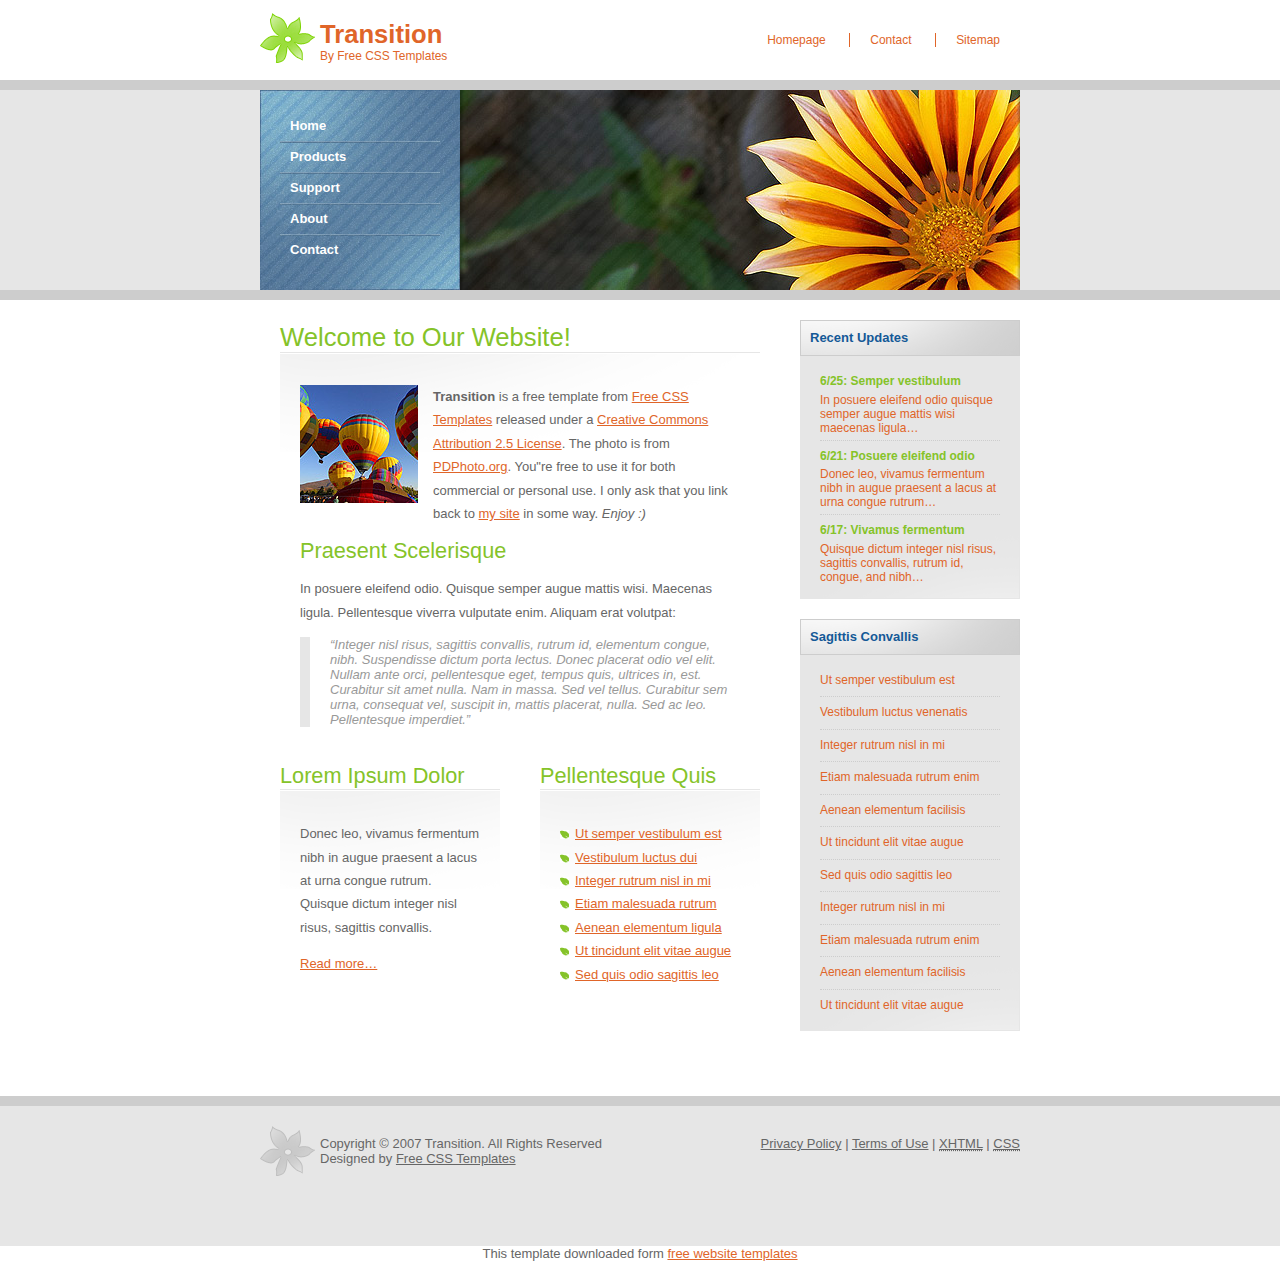
<file: templatesRaw/index.html>
<!DOCTYPE html PUBLIC "-//W3C//DTD XHTML 1.0 Strict//EN" "http://www.w3.org/TR/xhtml1/DTD/xhtml1-strict.dtd">
<!--

Design by Free CSS Templates
http://www.freecsstemplates.org
Released for free under a Creative Commons Attribution 2.5 License

Title      : Transition
Version    : 1.0
Released   : 20070703
Description: A two-column, fixed-width template with light color blend.

-->
<html xmlns="http://www.w3.org/1999/xhtml">
<head>
<meta http-equiv="content-type" content="text/html; charset=utf-8" />
<title>Transition by Free Css Templates</title>
<meta name="keywords" content="" />
<meta name="description" content="" />
<link href="default.css" rel="stylesheet" type="text/css" />
</head>
<body>
<div id="header">
	<div id="logo">
		<h1><a href="#">Transition</a></h1>
		<h2><a href="http://www.freecsstemplates.org/">By Free CSS Templates</a></h2>
	</div>
	<div id="topmenu">
		<ul>
			<li class="first"><a href="#">Homepage</a></li>
			<li><a href="#">Contact</a></li>
			<li><a href="#">Sitemap</a></li>
		</ul>
	</div>
</div>
<div id="header2">
	<div id="menu">
		<ul>
			<li class="first"><a href="#">Home</a></li>
			<li><a href="#">Products</a></li>
			<li><a href="#">Support</a></li>
			<li><a href="#">About</a></li>
			<li><a href="#">Contact</a></li>
		</ul>
	</div>
	<div id="splash"><a href="#"><img src="images/img04.jpg" alt="" width="560" height="200" /></a></div>
</div>
<hr />
<div id="page">
	<div id="content">
		<div>
			<h1 class="title">Welcome to Our Website!</h1>
			<div class="content">
				<p><img src="images/x.jpg" alt="" width="118" height="118" class="left" /></p>
				<p><strong>Transition</strong> is a free template from <a href="http://www.freecsstemplates.org/">Free CSS Templates</a> released under a <a href="http://creativecommons.org/licenses/by/2.5/">Creative Commons Attribution 2.5 License</a>. The  photo is from <a href="http://www.pdphoto.org/">PDPhoto.org</a>. You"re free to use it for both commercial or personal use. I only ask that you link back to <a href="http://www.freecsstemplates.org/">my site</a> in some way. <em>Enjoy :)</em></p>
				<h2>Praesent Scelerisque</h2>
				<p>In posuere eleifend odio. Quisque semper augue mattis wisi. Maecenas ligula. Pellentesque viverra vulputate enim. Aliquam erat volutpat:</p>
				<blockquote>
					<p>&ldquo;Integer nisl risus, sagittis convallis, rutrum id, elementum congue, nibh. Suspendisse dictum porta lectus. Donec placerat odio vel elit. Nullam ante orci, pellentesque eget, tempus quis, ultrices in, est. Curabitur sit amet nulla. Nam in massa. Sed vel tellus. Curabitur sem urna, consequat vel, suscipit in, mattis placerat, nulla. Sed ac leo. Pellentesque imperdiet.&rdquo;</p>
				</blockquote>
			</div>
		</div>
		<div class="twocols">
			<div class="col1">
				<h2 class="title">Lorem Ipsum Dolor</h2>
				<div class="content">
					<p>Donec leo, vivamus fermentum nibh in augue praesent a lacus at urna congue rutrum. Quisque dictum integer nisl risus, sagittis convallis.</p>
					<p><a href="#">Read more&hellip;</a></p>
				</div>
			</div>
			<div class="col2">
				<h2 class="title">Pellentesque Quis</h2>
				<div class="content">
					<ul class="list">
						<li><a href="#">Ut semper vestibulum est</a></li>
						<li><a href="#">Vestibulum luctus  dui</a></li>
						<li><a href="#">Integer rutrum nisl in mi</a></li>
						<li><a href="#">Etiam malesuada rutrum </a></li>
						<li><a href="#">Aenean elementum  ligula</a></li>
						<li><a href="#">Ut tincidunt elit vitae augue</a></li>
						<li><a href="#">Sed quis odio sagittis leo </a></li>
					</ul>
				</div>
			</div>
		</div>
	</div>
	<div id="sidebar">
		<ul>
			<li>
				<h2>Recent Updates</h2>
				<ul>
					<li class="first">
						<h3><span>6/25:</span> Semper vestibulum</h3>
						<p><a href="#">In posuere eleifend odio quisque semper augue mattis wisi maecenas ligula&hellip;</a></p>
					</li>
					<li>
						<h3><span>6/21:</span> Posuere eleifend odio</h3>
						<p><a href="#">Donec leo, vivamus fermentum nibh in augue praesent a lacus at urna congue rutrum&hellip;</a></p>
					</li>
					<li>
						<h3><span>6/17:</span> Vivamus fermentum</h3>
						<p><a href="#">Quisque dictum integer nisl risus, sagittis convallis, rutrum id, congue, and nibh&hellip;</a></p>
					</li>
				</ul>
			</li>
			<li>
				<h2>Sagittis Convallis</h2>
				<ul>
					<li class="first"><a href="#">Ut semper vestibulum est</a></li>
					<li><a href="#">Vestibulum luctus venenatis </a></li>
					<li><a href="#">Integer rutrum nisl in mi</a></li>
					<li><a href="#">Etiam malesuada rutrum enim</a></li>
					<li><a href="#">Aenean elementum facilisis </a></li>
					<li><a href="#">Ut tincidunt elit vitae augue</a></li>
					<li><a href="#">Sed quis odio sagittis leo </a></li>
					<li><a href="#">Integer rutrum nisl in mi</a></li>
					<li><a href="#">Etiam malesuada rutrum enim</a></li>
					<li><a href="#">Aenean elementum facilisis </a></li>
					<li><a href="#">Ut tincidunt elit vitae augue</a></li>
				</ul>
			</li>
		</ul>
	</div>
	<div style="clear: both;">&nbsp;</div>
</div>
<hr />
<div id="footer-wrapper">
	<div id="footer">
		<p id="legal">Copyright &copy; 2007 Transition. All Rights Reserved<br />
			Designed by <a href="http://www.freecsstemplates.org/">Free CSS Templates</a></p>
		<p id="links"><a href="#">Privacy Policy</a> | <a href="#">Terms of Use</a> | <a href="http://validator.w3.org/check/referer" title="This page validates as XHTML 1.0 Transitional"><abbr title="eXtensible HyperText Markup Language">XHTML</abbr></a> | <a href="http://jigsaw.w3.org/css-validator/check/referer" title="This page validates as CSS"><abbr title="Cascading Style Sheets">CSS</abbr></a></p>
	</div>
</div>
<div align=center>This template  downloaded form <a href='http://all-free-download.com/free-website-templates/'>free website templates</a></div></body>
</html>
</file>
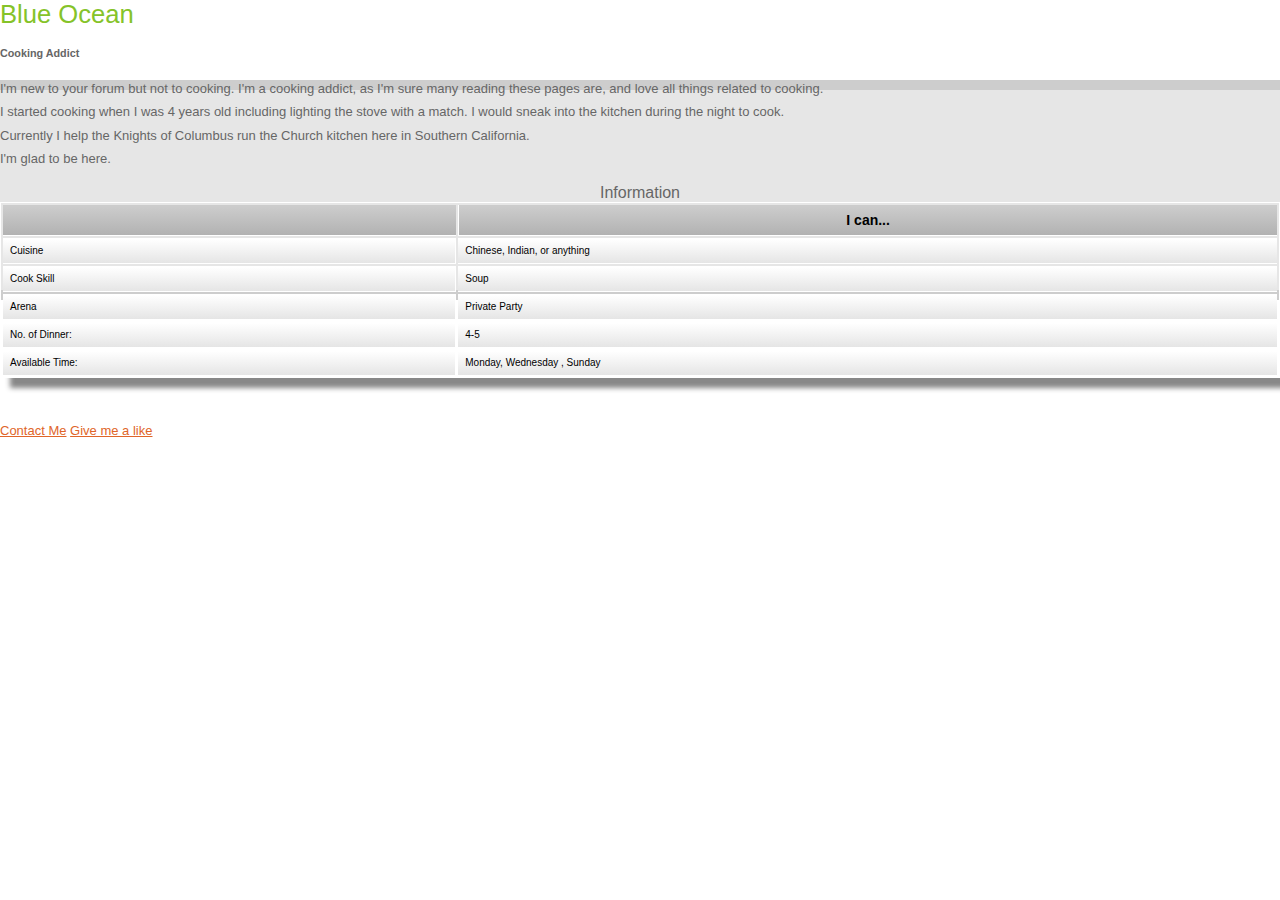
<file: blueocean.htm>
<html>
<head>
<link href="default.css" rel="stylesheet" type="text/css" />
</head>
<body>
<h1>Blue Ocean</h1>
<h5>Cooking Addict</h5>

<p>I'm new to your forum but not to cooking. I'm a cooking addict, as I'm sure many reading these pages are, and love all things related to cooking.<BR>
 
I started cooking when I was 4 years old including lighting the stove with a match. I would sneak into the kitchen during the night to cook.<BR>
 
Currently I help the Knights of Columbus run the Church kitchen here in Southern California.<BR>
 
I'm glad to be here.</p>
<table class="cooktable2" width="400">
<caption>Information</caption>
<tr><td>&nbsp;<td>I can...
<tr><td>Cuisine<td>Chinese, Indian, or anything
<tr><td>Cook Skill<td>Soup
<tr><td>Arena<td>Private Party
<tr><td>No. of Dinner:<td> 4-5
<tr><td>Available Time: <td>Monday, Wednesday , Sunday

</table><BR><BR><BR>
<a href="#">Contact Me</a> <a href="#">Give me a like</a>
</body>
</html>
</file>
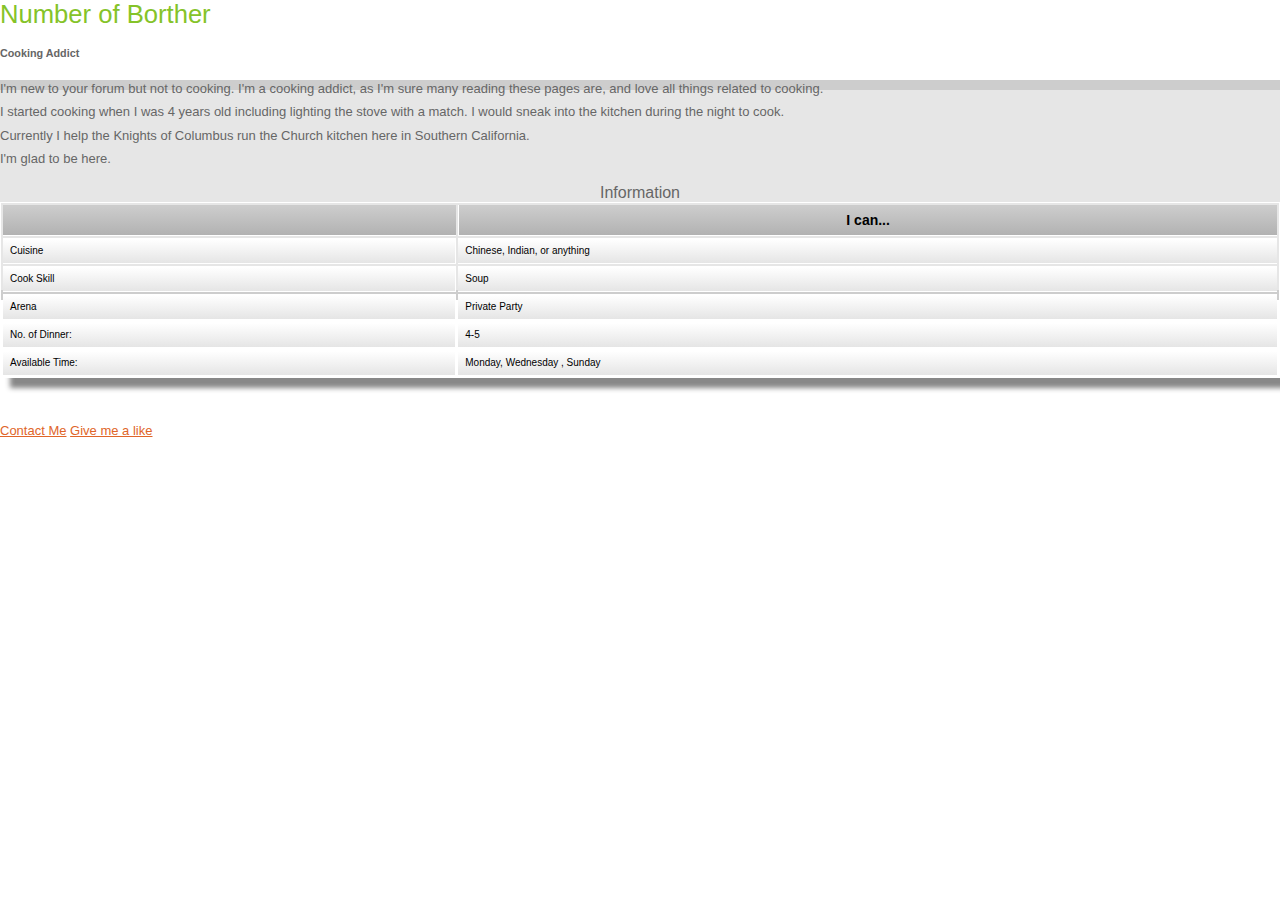
<file: borther.htm>
<html>
<head>
<link href="default.css" rel="stylesheet" type="text/css" />
</head>
<body>
<h1>Number of Borther</h1>
<h5>Cooking Addict</h5>

<p>I'm new to your forum but not to cooking. I'm a cooking addict, as I'm sure many reading these pages are, and love all things related to cooking.<BR>
 
I started cooking when I was 4 years old including lighting the stove with a match. I would sneak into the kitchen during the night to cook.<BR>
 
Currently I help the Knights of Columbus run the Church kitchen here in Southern California.<BR>
 
I'm glad to be here.</p>
<table class="cooktable2" width="400">
<caption>Information</caption>
<tr><td>&nbsp;<td>I can...
<tr><td>Cuisine<td>Chinese, Indian, or anything
<tr><td>Cook Skill<td>Soup
<tr><td>Arena<td>Private Party
<tr><td>No. of Dinner:<td> 4-5
<tr><td>Available Time: <td>Monday, Wednesday , Sunday

</table><BR><BR><BR>
<a href="pm_new.htm" class="various fancybox.ajax">Contact Me</a> <a href="#">Give me a like</a>
</body>
</html>
</file>
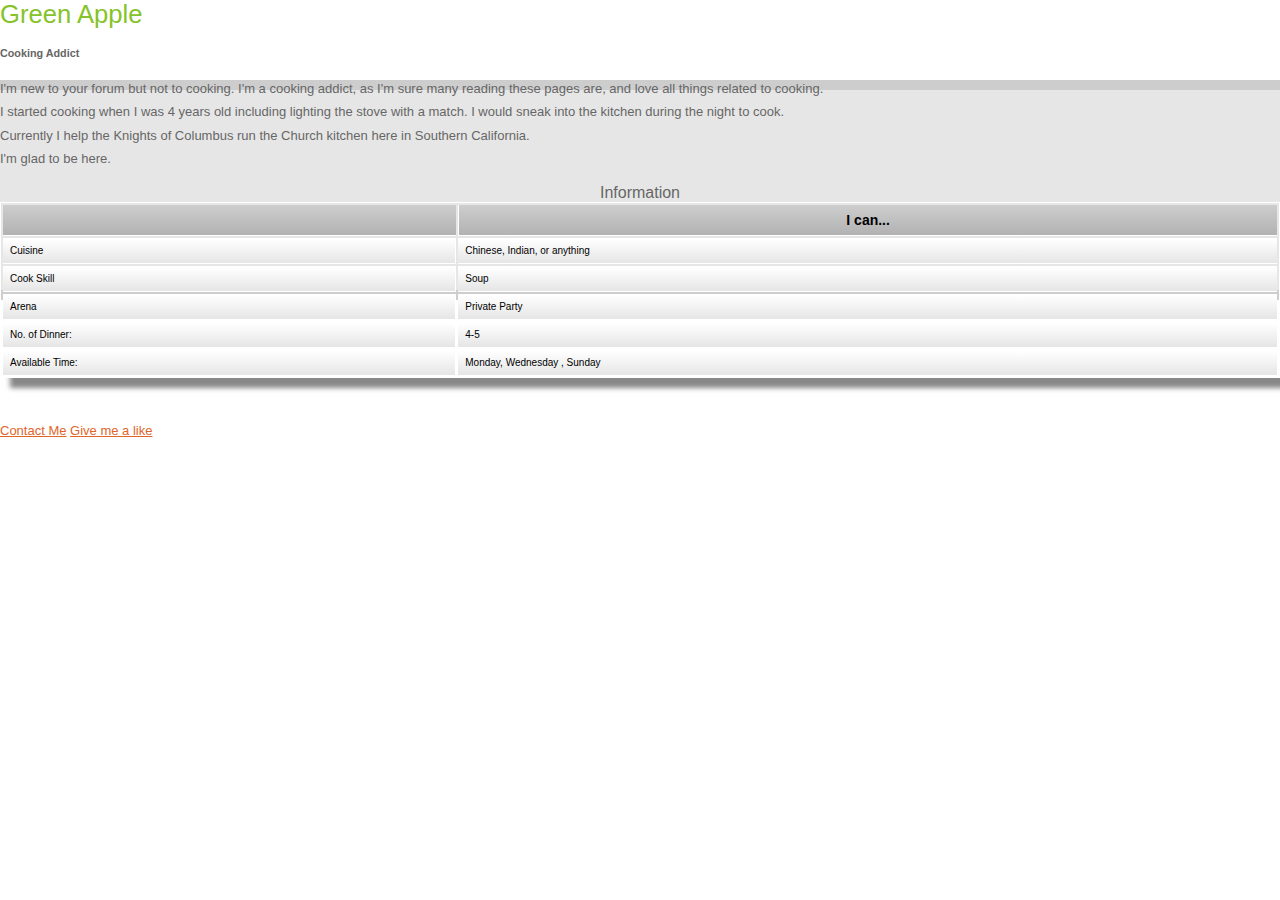
<file: greenapple.htm>
<html>
<head>
<link href="default.css" rel="stylesheet" type="text/css" />
</head>
<body>
<h1>Green Apple</h1>
<h5>Cooking Addict</h5>

<p>I'm new to your forum but not to cooking. I'm a cooking addict, as I'm sure many reading these pages are, and love all things related to cooking.<BR>
 
I started cooking when I was 4 years old including lighting the stove with a match. I would sneak into the kitchen during the night to cook.<BR>
 
Currently I help the Knights of Columbus run the Church kitchen here in Southern California.<BR>
 
I'm glad to be here.</p>
<table class="cooktable2" width="400">
<caption>Information</caption>
<tr><td>&nbsp;<td>I can...
<tr><td>Cuisine<td>Chinese, Indian, or anything
<tr><td>Cook Skill<td>Soup
<tr><td>Arena<td>Private Party
<tr><td>No. of Dinner:<td> 4-5
<tr><td>Available Time: <td>Monday, Wednesday , Sunday

</table><BR><BR><BR>
<a href="pm_new.htm" class="various fancybox.ajax">Contact Me</a> <a href="#">Give me a like</a>
</body>
</html>
</file>
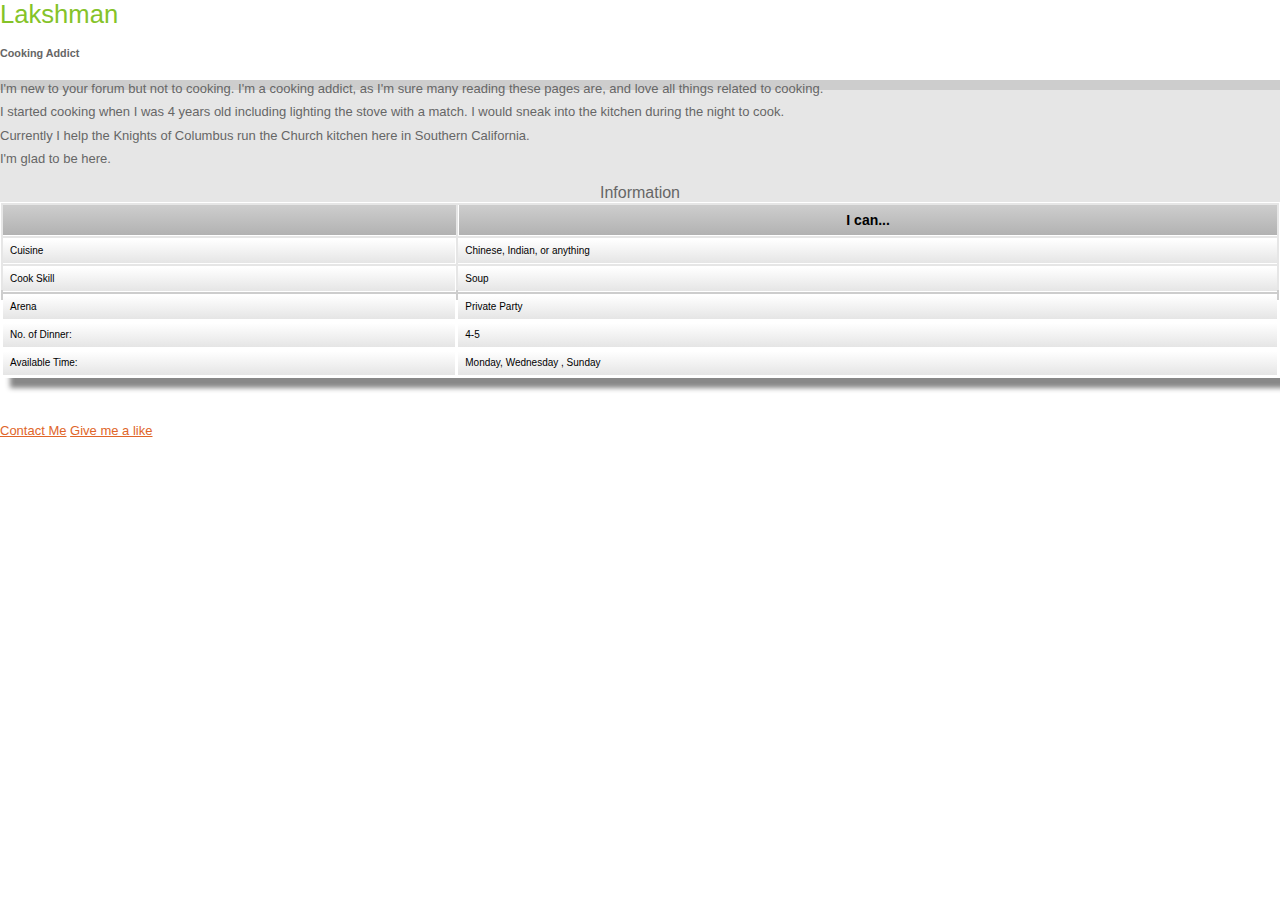
<file: lakshman.htm>
<html>
<head>
<link href="default.css" rel="stylesheet" type="text/css" />
</head>
<body>
<h1>Lakshman</h1>
<h5>Cooking Addict</h5>

<p>I'm new to your forum but not to cooking. I'm a cooking addict, as I'm sure many reading these pages are, and love all things related to cooking.<BR>
 
I started cooking when I was 4 years old including lighting the stove with a match. I would sneak into the kitchen during the night to cook.<BR>
 
Currently I help the Knights of Columbus run the Church kitchen here in Southern California.<BR>
 
I'm glad to be here.</p>
<table class="cooktable2" width="400">
<caption>Information</caption>
<tr><td>&nbsp;<td>I can...
<tr><td>Cuisine<td>Chinese, Indian, or anything
<tr><td>Cook Skill<td>Soup
<tr><td>Arena<td>Private Party
<tr><td>No. of Dinner:<td> 4-5
<tr><td>Available Time: <td>Monday, Wednesday , Sunday

</table><BR><BR><BR>
<a href="pm_new.htm" class="various fancybox.ajax">Contact Me</a> <a href="#">Give me a like</a>
</body>
</html>
</file>
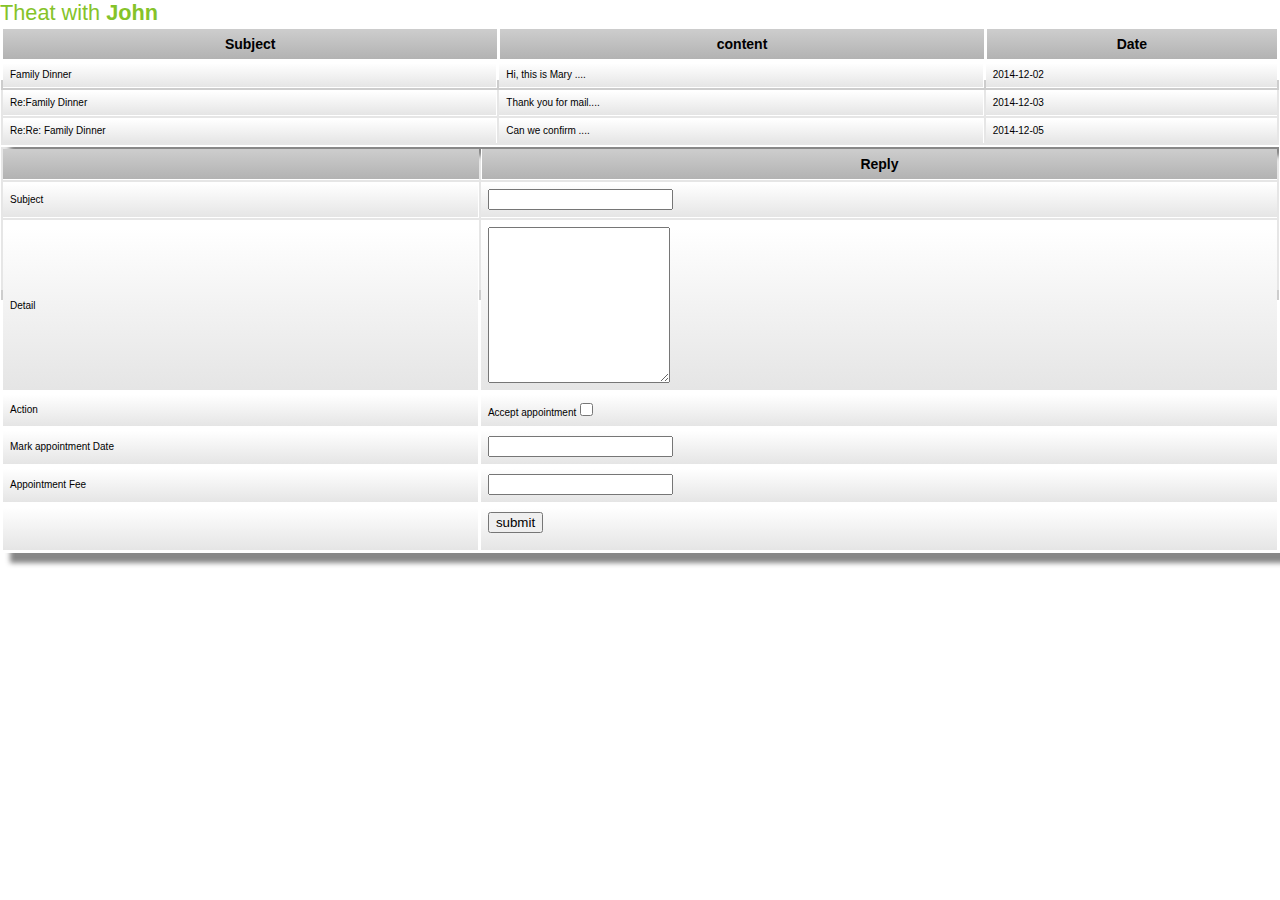
<file: pm_cond.htm>
<html>
<head>
<link href="default.css" rel="stylesheet" type="text/css" />
</head>
<body>
<h2>Theat with  <B>John</B></h2>

<table class="cooktable2">
<tr><td>Subject<td>content<td>Date
<tr><td>Family Dinner<td>Hi, this is Mary .... <td>2014-12-02
<tr><td>Re:Family Dinner<td>Thank you for mail.... <td>2014-12-03
<tr><td>Re:Re: Family Dinner<td> Can we confirm ....<td>2014-12-05
</table>


<table class="cooktable2">
<tr><td>&nbsp;<td>Reply
<tr><td>Subject<td><input type="text">
<tr><td>Detail<td><textarea cols=20 rows=10></textarea>
<tr><td>Action<td>Accept appointment<input type="checkbox">
<tr><td>Mark appointment Date<td><input type="text">
<tr><td>Appointment Fee<td><input type="text">
<tr><td>&nbsp;<td><form action="https://www.sandbox.paypal.com/cgi-bin/webscr" method="post">
  <input type="hidden" name="cmd" value="_s-xclick">
  <input type="hidden" name="hosted_button_id" value="6RNT8A4HBBJRE"><input type="submit" value="submit"></form>
</table>

</body>

</html>
</file>
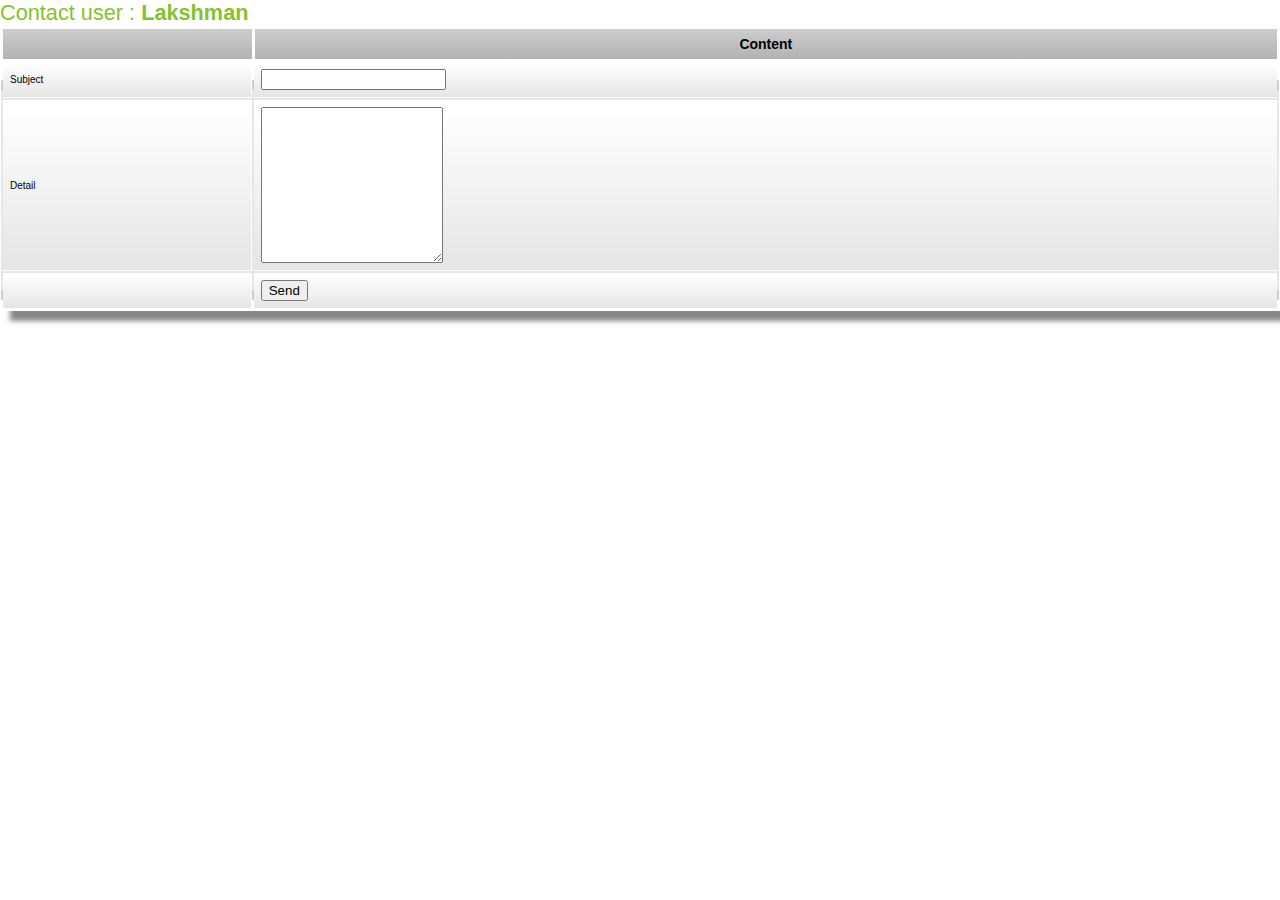
<file: pm_new.htm>
<html>
<head>
<link href="default.css" rel="stylesheet" type="text/css" />
</head>
<body>
<h2>Contact user : <B>Lakshman</B></h2>
<table class="cooktable2">
<tr><td>&nbsp;<td>Content
<tr><td>Subject<td><input type="text">
<tr><td>Detail<td><textarea cols=20 rows=10></textarea>
<tr><td>&nbsp;<td><input type="submit" value="Send">
</table>

</body>

</html>
</file>
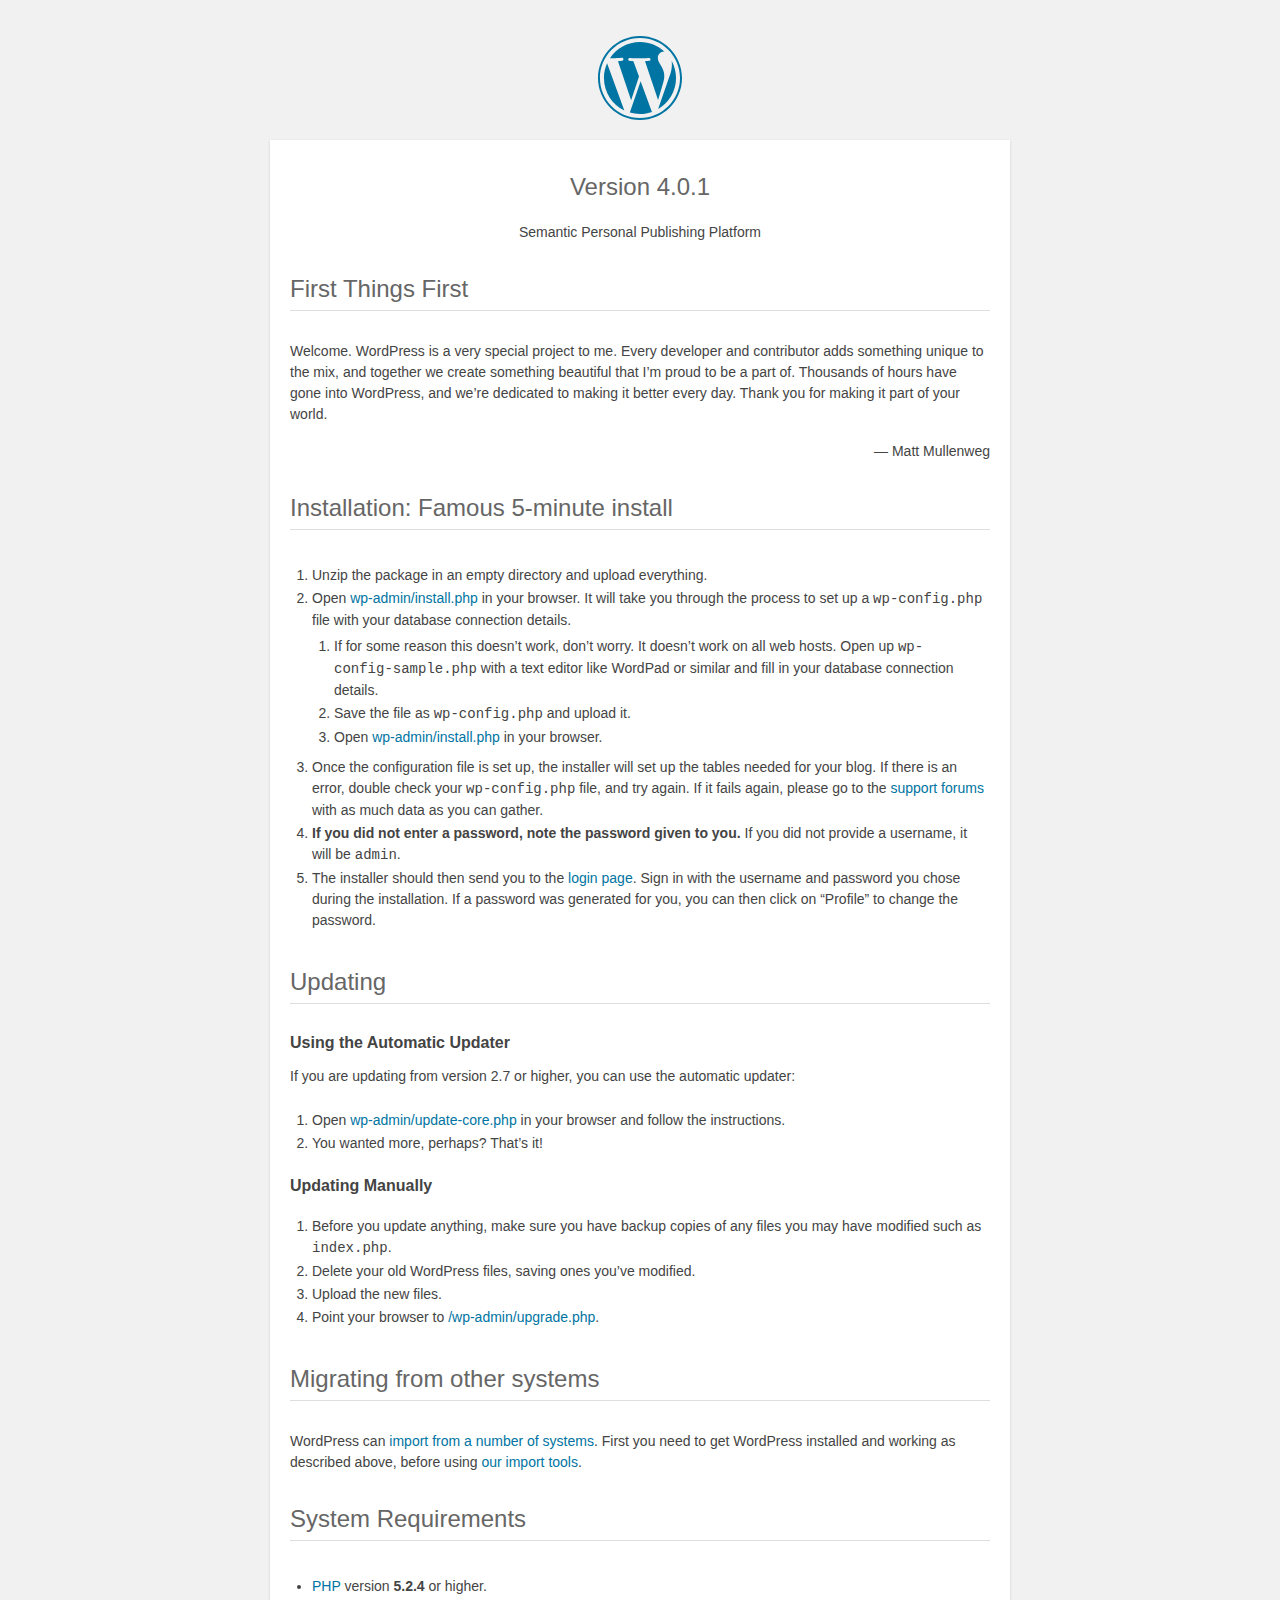
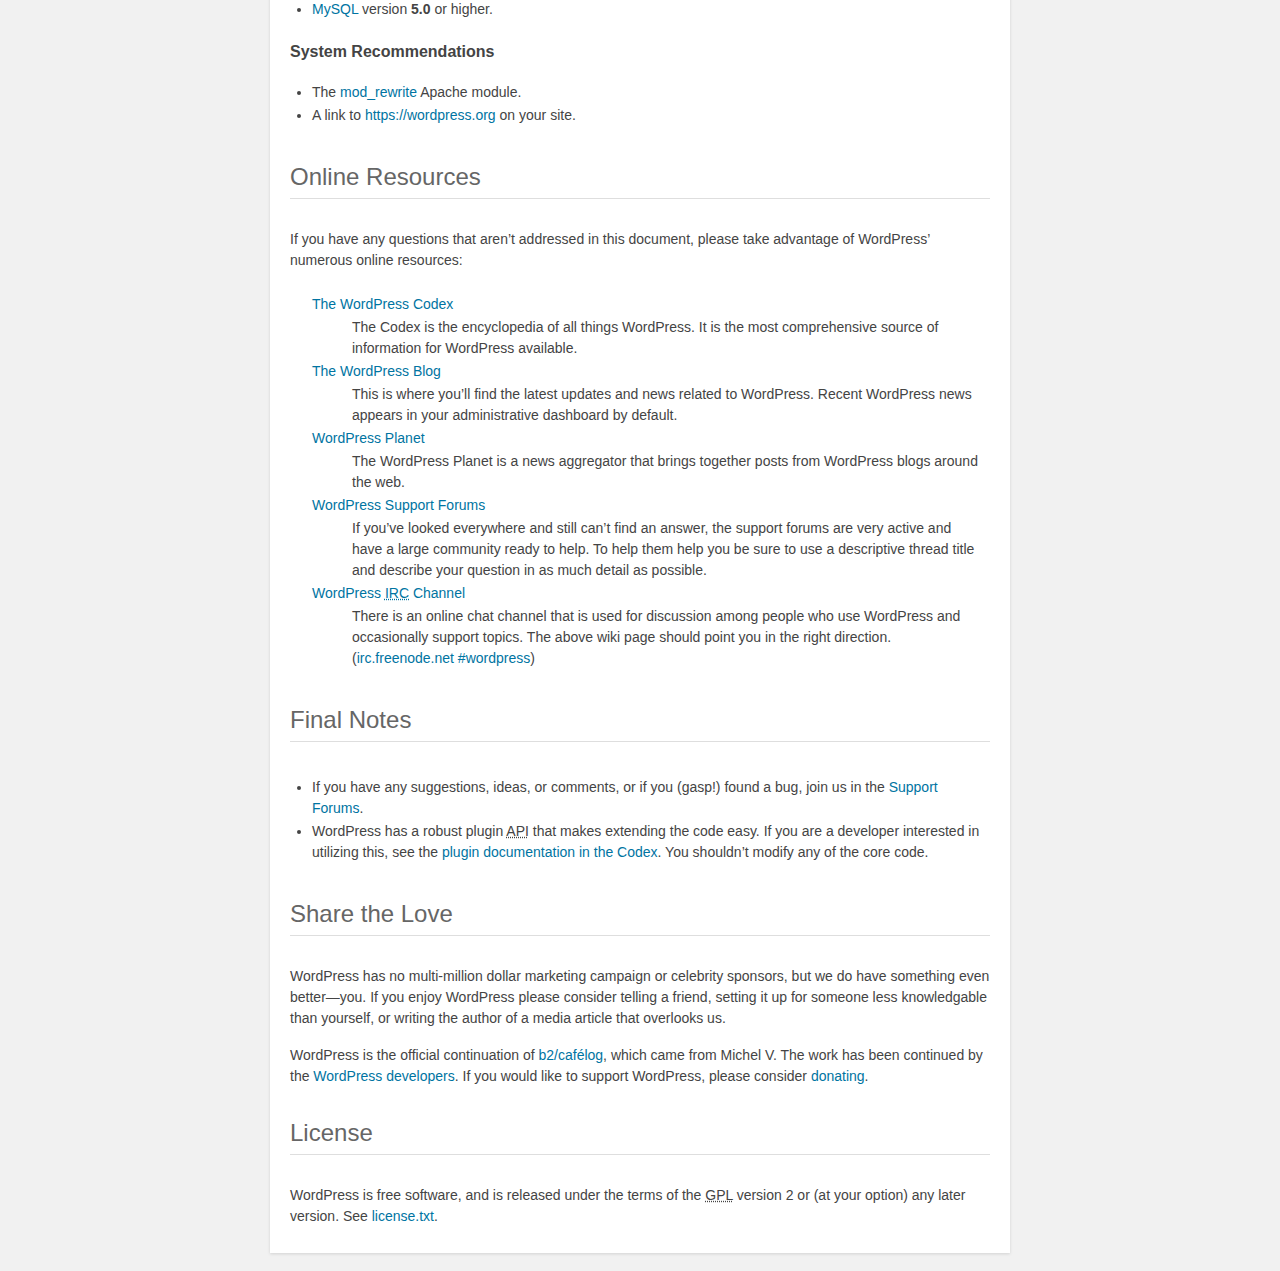
<file: readme.html>
<!DOCTYPE html>
<html>
<head>
	<meta name="viewport" content="width=device-width" />
	<meta http-equiv="Content-Type" content="text/html; charset=utf-8" />
	<title>WordPress &#8250; ReadMe</title>
	<link rel="stylesheet" href="wp-admin/css/install.css?ver=20100228" type="text/css" />
</head>
<body>
<h1 id="logo">
	<a href="https://wordpress.org/"><img alt="WordPress" src="wp-admin/images/wordpress-logo.png" /></a>
	<br /> Version 4.0.1
</h1>
<p style="text-align: center">Semantic Personal Publishing Platform</p>

<h1>First Things First</h1>
<p>Welcome. WordPress is a very special project to me. Every developer and contributor adds something unique to the mix, and together we create something beautiful that I&#8217;m proud to be a part of. Thousands of hours have gone into WordPress, and we&#8217;re dedicated to making it better every day. Thank you for making it part of your world.</p>
<p style="text-align: right">&#8212; Matt Mullenweg</p>

<h1>Installation: Famous 5-minute install</h1>
<ol>
	<li>Unzip the package in an empty directory and upload everything.</li>
	<li>Open <span class="file"><a href="wp-admin/install.php">wp-admin/install.php</a></span> in your browser. It will take you through the process to set up a <code>wp-config.php</code> file with your database connection details.
		<ol>
			<li>If for some reason this doesn&#8217;t work, don&#8217;t worry. It doesn&#8217;t work on all web hosts. Open up <code>wp-config-sample.php</code> with a text editor like WordPad or similar and fill in your database connection details.</li>
			<li>Save the file as <code>wp-config.php</code> and upload it.</li>
			<li>Open <span class="file"><a href="wp-admin/install.php">wp-admin/install.php</a></span> in your browser.</li>
		</ol>
	</li>
	<li>Once the configuration file is set up, the installer will set up the tables needed for your blog. If there is an error, double check your <code>wp-config.php</code> file, and try again. If it fails again, please go to the <a href="https://wordpress.org/support/" title="WordPress support">support forums</a> with as much data as you can gather.</li>
	<li><strong>If you did not enter a password, note the password given to you.</strong> If you did not provide a username, it will be <code>admin</code>.</li>
	<li>The installer should then send you to the <a href="wp-login.php">login page</a>. Sign in with the username and password you chose during the installation. If a password was generated for you, you can then click on &#8220;Profile&#8221; to change the password.</li>
</ol>

<h1>Updating</h1>
<h2>Using the Automatic Updater</h2>
<p>If you are updating from version 2.7 or higher, you can use the automatic updater:</p>
<ol>
	<li>Open <span class="file"><a href="wp-admin/update-core.php">wp-admin/update-core.php</a></span> in your browser and follow the instructions.</li>
	<li>You wanted more, perhaps? That&#8217;s it!</li>
</ol>

<h2>Updating Manually</h2>
<ol>
	<li>Before you update anything, make sure you have backup copies of any files you may have modified such as <code>index.php</code>.</li>
	<li>Delete your old WordPress files, saving ones you&#8217;ve modified.</li>
	<li>Upload the new files.</li>
	<li>Point your browser to <span class="file"><a href="wp-admin/upgrade.php">/wp-admin/upgrade.php</a>.</span></li>
</ol>

<h1>Migrating from other systems</h1>
<p>WordPress can <a href="http://codex.wordpress.org/Importing_Content">import from a number of systems</a>. First you need to get WordPress installed and working as described above, before using <a href="wp-admin/import.php" title="Import to WordPress">our import tools</a>.</p>

<h1>System Requirements</h1>
<ul>
	<li><a href="http://php.net/">PHP</a> version <strong>5.2.4</strong> or higher.</li>
	<li><a href="http://www.mysql.com/">MySQL</a> version <strong>5.0</strong> or higher.</li>
</ul>

<h2>System Recommendations</h2>
<ul>
	<li>The <a href="http://httpd.apache.org/docs/2.2/mod/mod_rewrite.html">mod_rewrite</a> Apache module.</li>
	<li>A link to <a href="https://wordpress.org/">https://wordpress.org</a> on your site.</li>
</ul>

<h1>Online Resources</h1>
<p>If you have any questions that aren&#8217;t addressed in this document, please take advantage of WordPress&#8217; numerous online resources:</p>
<dl>
	<dt><a href="http://codex.wordpress.org/">The WordPress Codex</a></dt>
		<dd>The Codex is the encyclopedia of all things WordPress. It is the most comprehensive source of information for WordPress available.</dd>
	<dt><a href="https://wordpress.org/news/">The WordPress Blog</a></dt>
		<dd>This is where you&#8217;ll find the latest updates and news related to WordPress. Recent WordPress news appears in your administrative dashboard by default.</dd>
	<dt><a href="http://planet.wordpress.org/">WordPress Planet</a></dt>
		<dd>The WordPress Planet is a news aggregator that brings together posts from WordPress blogs around the web.</dd>
	<dt><a href="https://wordpress.org/support/">WordPress Support Forums</a></dt>
		<dd>If you&#8217;ve looked everywhere and still can&#8217;t find an answer, the support forums are very active and have a large community ready to help. To help them help you be sure to use a descriptive thread title and describe your question in as much detail as possible.</dd>
	<dt><a href="http://codex.wordpress.org/IRC">WordPress <abbr title="Internet Relay Chat">IRC</abbr> Channel</a></dt>
		<dd>There is an online chat channel that is used for discussion among people who use WordPress and occasionally support topics. The above wiki page should point you in the right direction. (<a href="irc://irc.freenode.net/wordpress">irc.freenode.net #wordpress</a>)</dd>
</dl>

<h1>Final Notes</h1>
<ul>
	<li>If you have any suggestions, ideas, or comments, or if you (gasp!) found a bug, join us in the <a href="https://wordpress.org/support/">Support Forums</a>.</li>
	<li>WordPress has a robust plugin <abbr title="application programming interface">API</abbr> that makes extending the code easy. If you are a developer interested in utilizing this, see the <a href="http://codex.wordpress.org/Plugin_API" title="WordPress plugin API">plugin documentation in the Codex</a>. You shouldn&#8217;t modify any of the core code.</li>
</ul>

<h1>Share the Love</h1>
<p>WordPress has no multi-million dollar marketing campaign or celebrity sponsors, but we do have something even better&#8212;you. If you enjoy WordPress please consider telling a friend, setting it up for someone less knowledgable than yourself, or writing the author of a media article that overlooks us.</p>

<p>WordPress is the official continuation of <a href="http://cafelog.com/">b2/caf&#233;log</a>, which came from Michel V. The work has been continued by the <a href="https://wordpress.org/about/">WordPress developers</a>. If you would like to support WordPress, please consider <a href="https://wordpress.org/donate/" title="Donate to WordPress">donating</a>.</p>

<h1>License</h1>
<p>WordPress is free software, and is released under the terms of the <abbr title="GNU General Public License">GPL</abbr> version 2 or (at your option) any later version. See <a href="license.txt">license.txt</a>.</p>

</body>
</html>
</file>
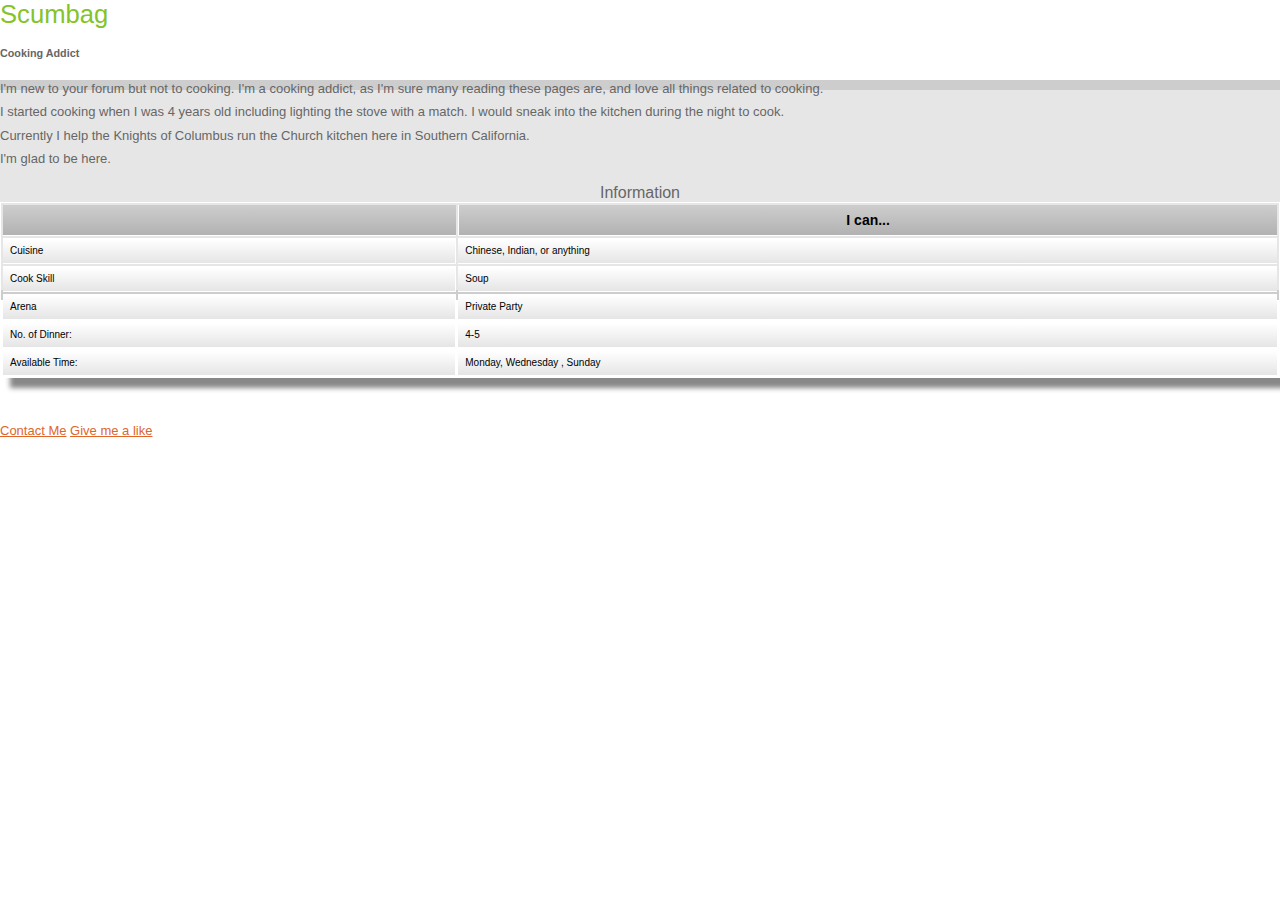
<file: scumbag.htm>
<html>
<head>
<link href="default.css" rel="stylesheet" type="text/css" />
</head>
<body>
<h1>Scumbag</h1>
<h5>Cooking Addict</h5>

<p>I'm new to your forum but not to cooking. I'm a cooking addict, as I'm sure many reading these pages are, and love all things related to cooking.<BR>
 
I started cooking when I was 4 years old including lighting the stove with a match. I would sneak into the kitchen during the night to cook.<BR>
 
Currently I help the Knights of Columbus run the Church kitchen here in Southern California.<BR>
 
I'm glad to be here.</p>
<table class="cooktable2" width="400">
<caption>Information</caption>
<tr><td>&nbsp;<td>I can...
<tr><td>Cuisine<td>Chinese, Indian, or anything
<tr><td>Cook Skill<td>Soup
<tr><td>Arena<td>Private Party
<tr><td>No. of Dinner:<td> 4-5
<tr><td>Available Time: <td>Monday, Wednesday , Sunday

</table><BR><BR><BR>
<a href="pm_new.htm" class="various fancybox.ajax">Contact Me</a> <a href="#">Give me a like</a>
</body>
</html>
</file>
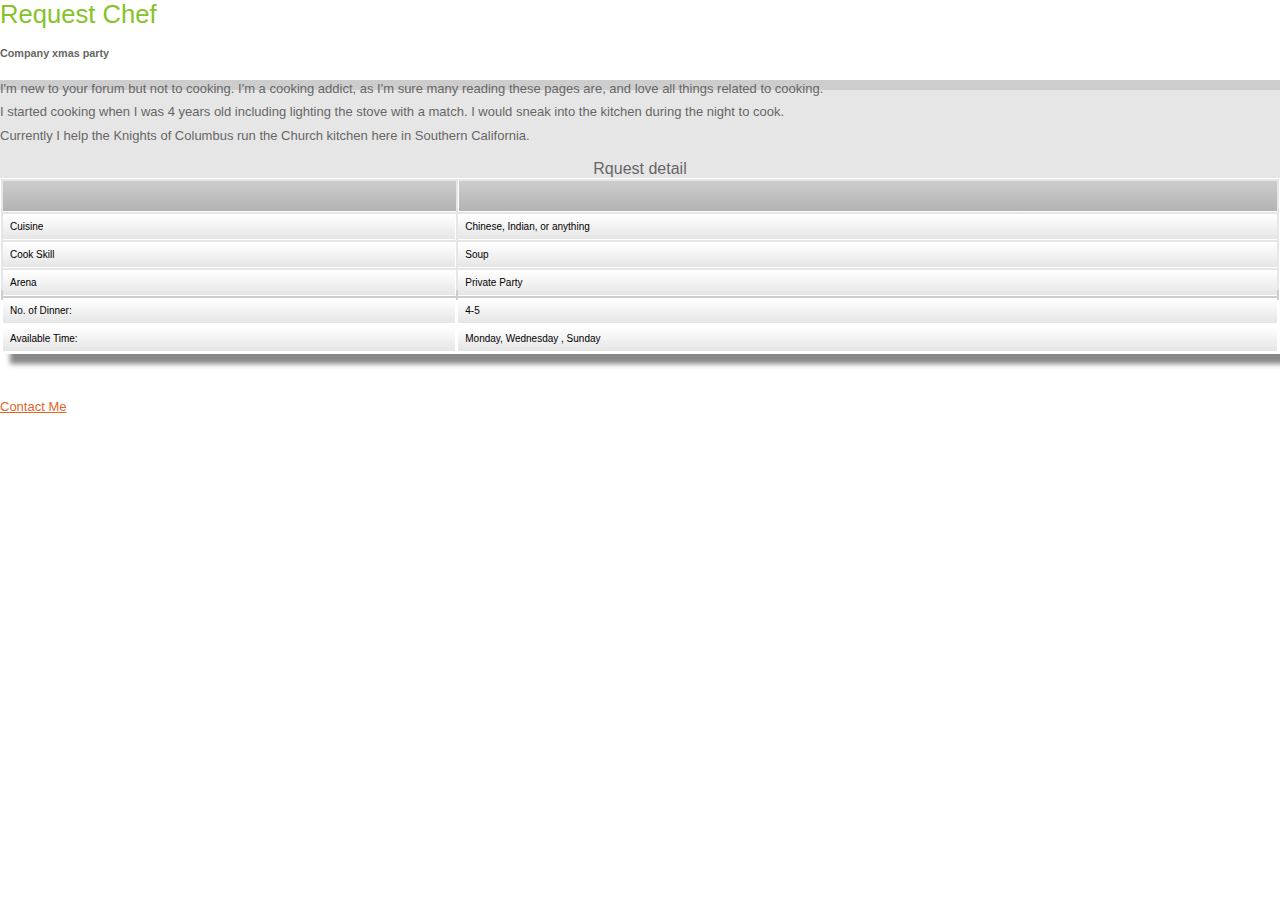
<file: somefood.htm>
<html>
<head>
<link href="default.css" rel="stylesheet" type="text/css" />
</head>
<body>
<h1>Request Chef</h1>
<h5>Company xmas party</h5>

<p>I'm new to your forum but not to cooking. I'm a cooking addict, as I'm sure many reading these pages are, and love all things related to cooking.<BR>
 
I started cooking when I was 4 years old including lighting the stove with a match. I would sneak into the kitchen during the night to cook.<BR>
 
Currently I help the Knights of Columbus run the Church kitchen here in Southern California.<BR>
 
</p>
<table class="cooktable2" width="400">
<caption>Rquest detail</caption>
<tr><td>&nbsp;<td>&nbsp;
<tr><td>Cuisine<td>Chinese, Indian, or anything
<tr><td>Cook Skill<td>Soup
<tr><td>Arena<td>Private Party
<tr><td>No. of Dinner:<td> 4-5
<tr><td>Available Time: <td>Monday, Wednesday , Sunday

</table><BR><BR><BR>
<a href="#">Contact Me</a> 
</body>
</html>
</file>
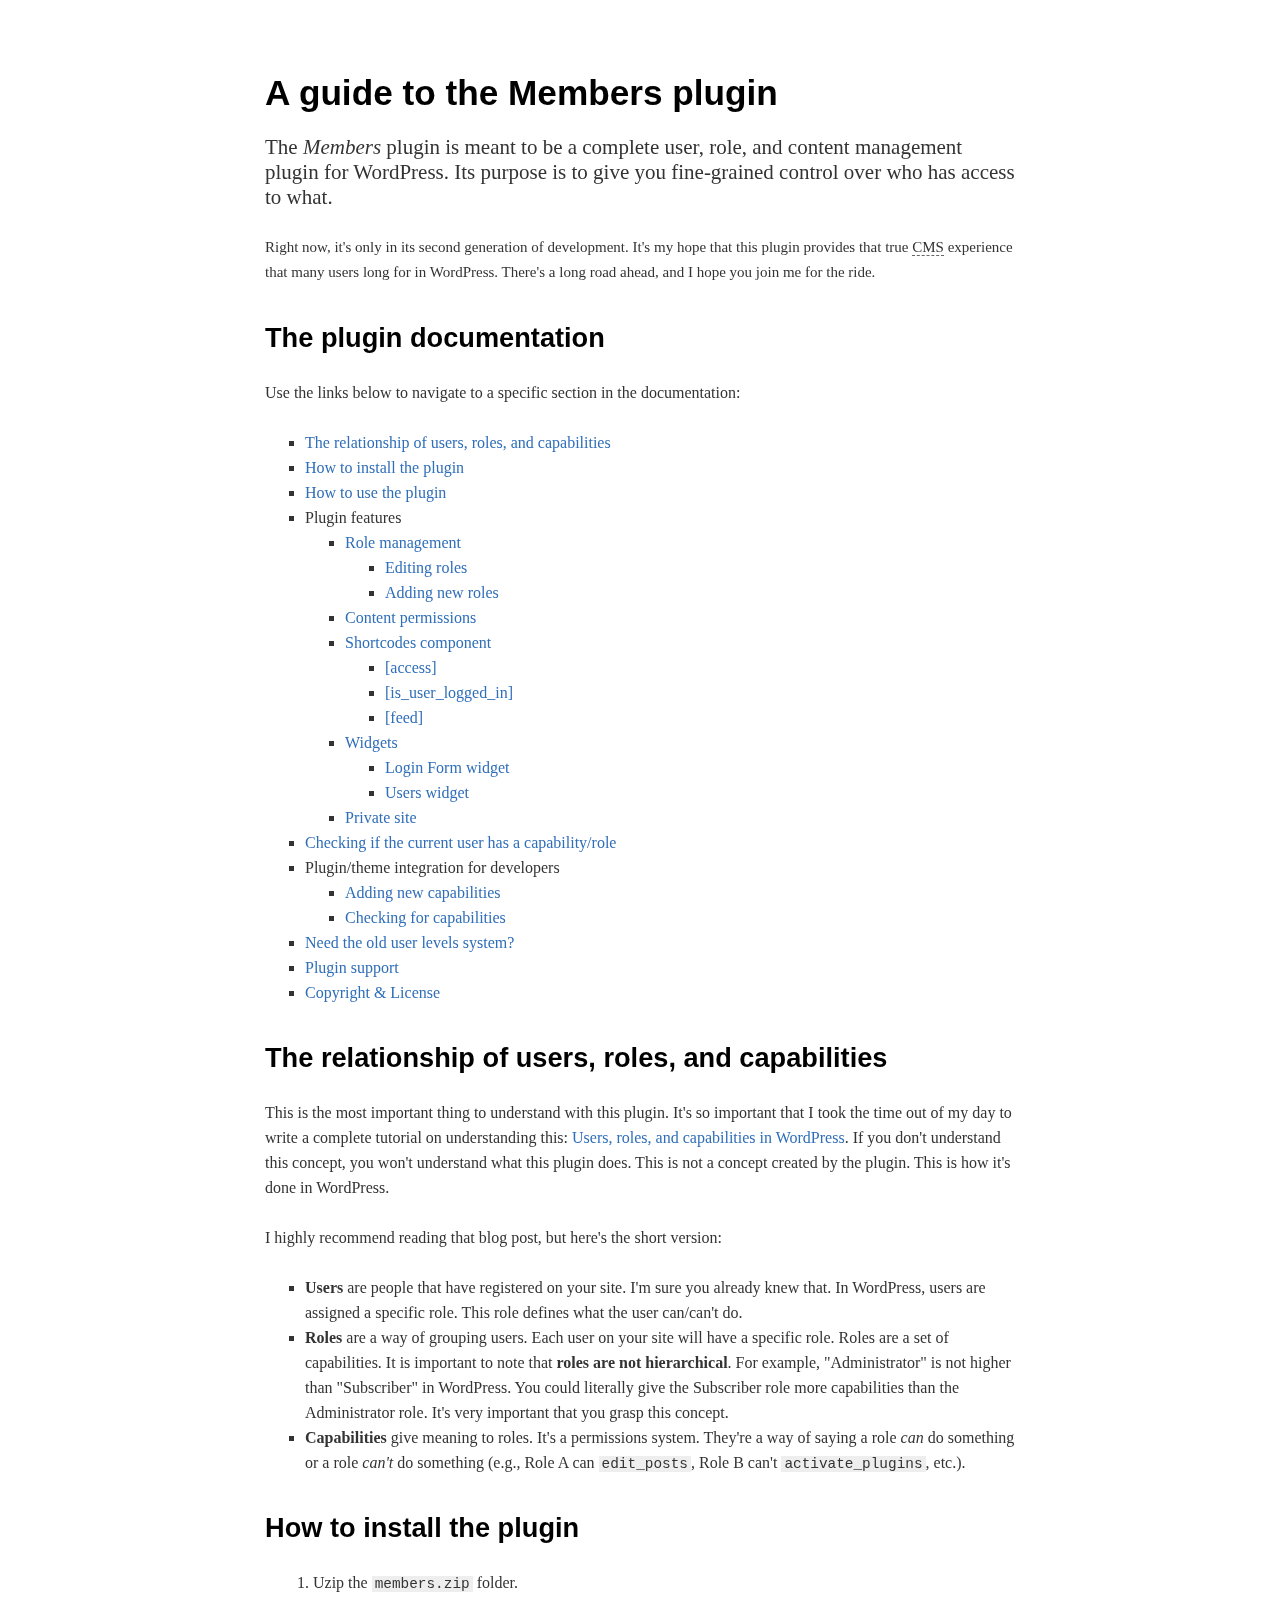
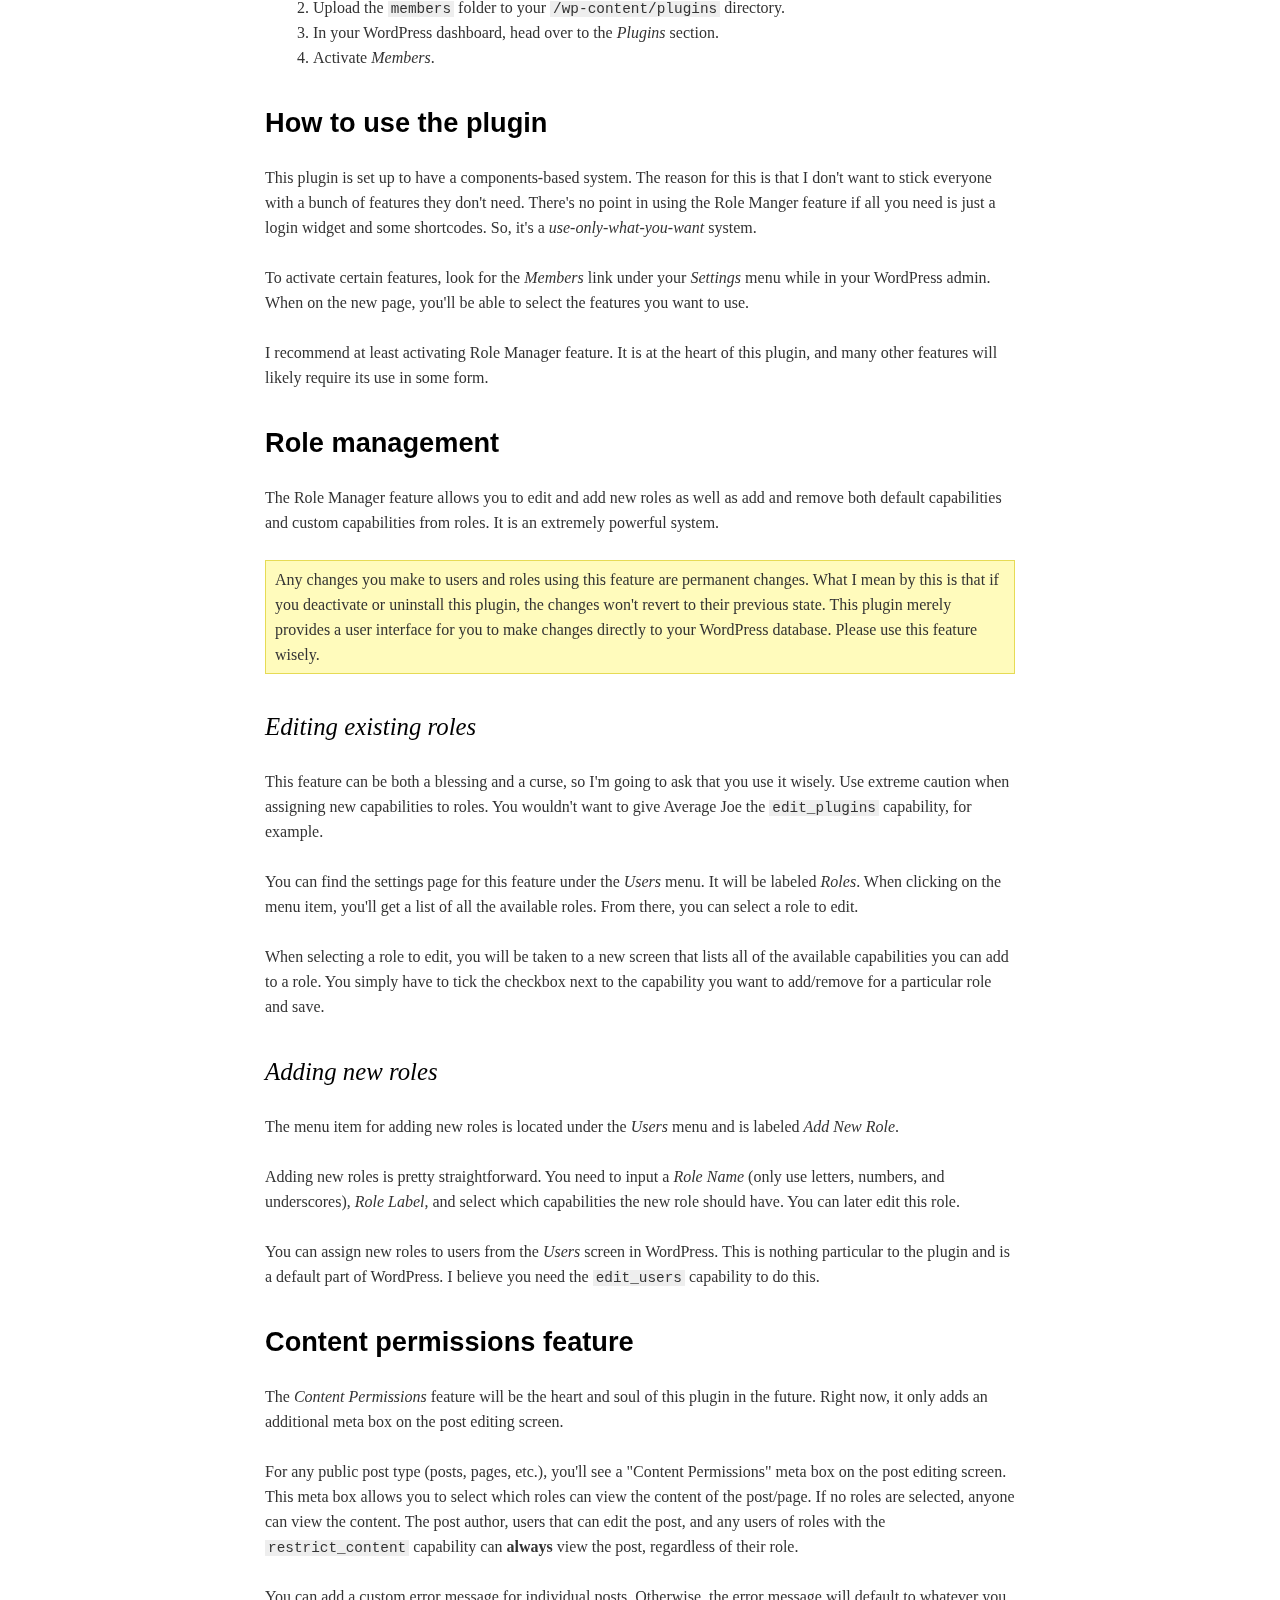
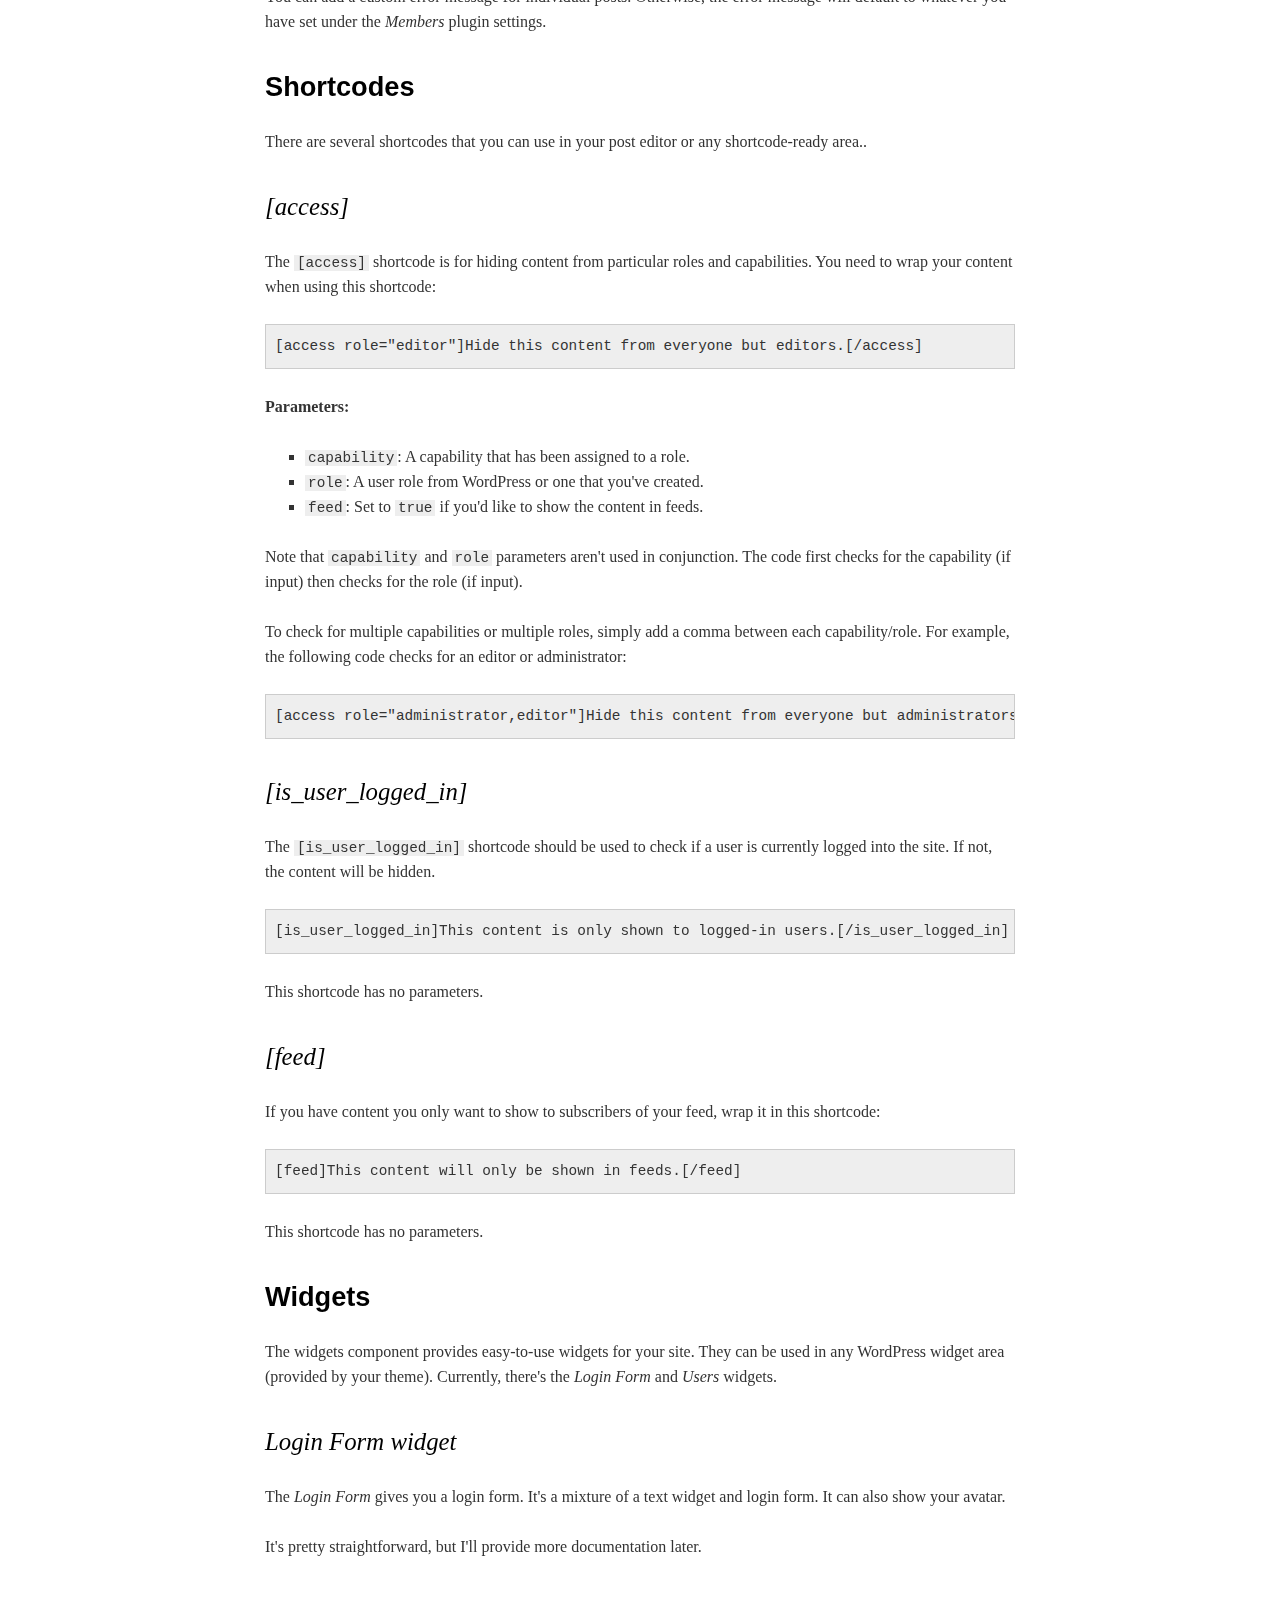
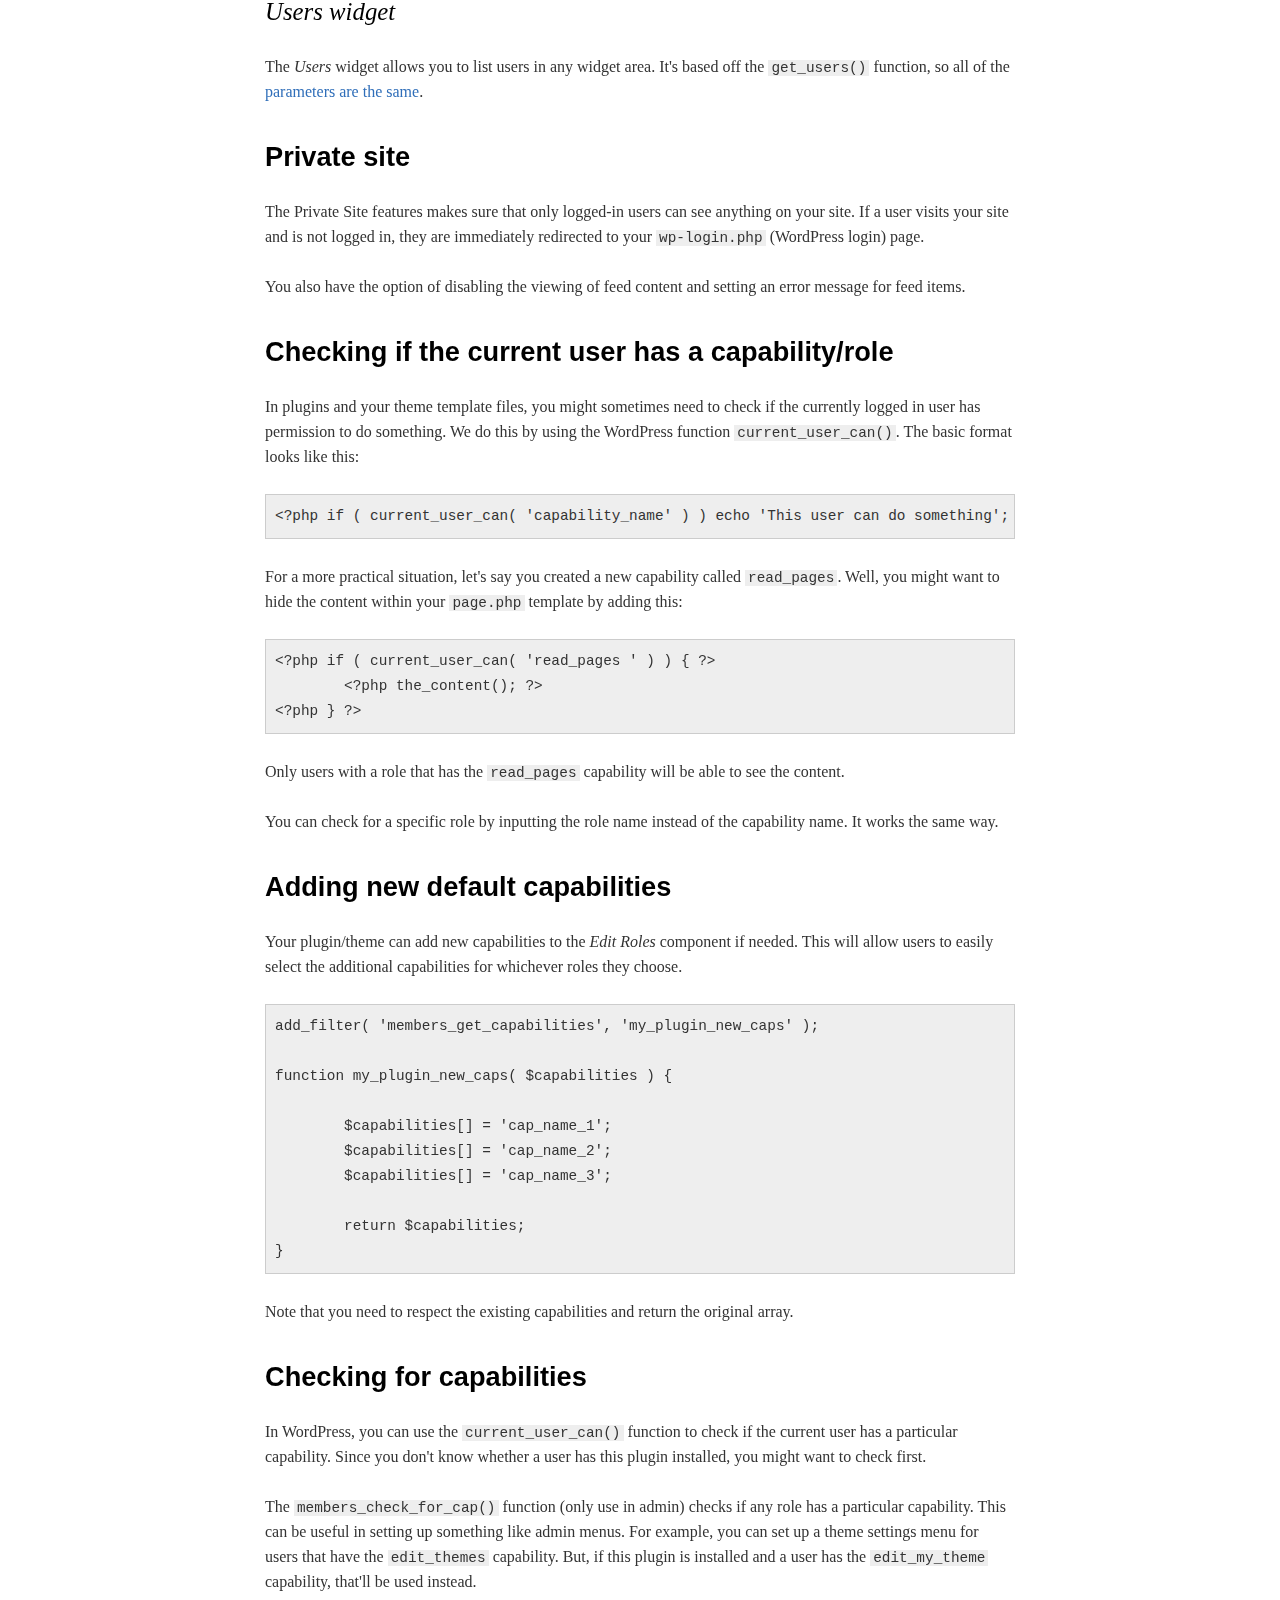
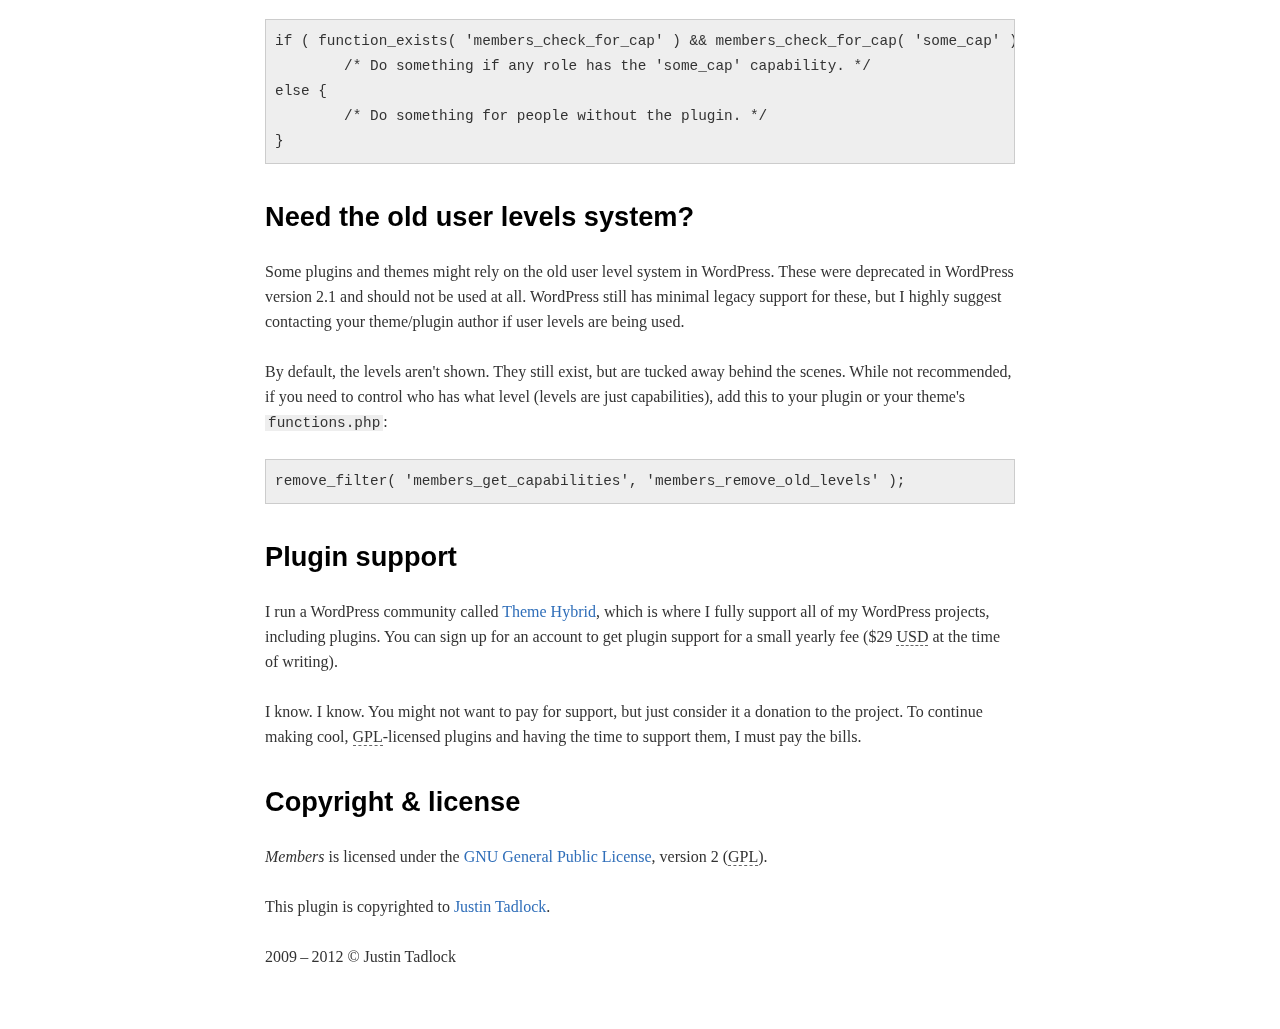
<file: wp-content/plugins/members/docs/readme.html>
﻿<!DOCTYPE html PUBLIC "-//W3C//DTD XHTML 1.0 Strict//EN" "http://www.w3.org/TR/xhtml1/DTD/xhtml1-strict.dtd">
<html xmlns="http://www.w3.org/1999/xhtml">
<head>
<meta http-equiv="Content-Type" content="text/html;charset=utf-8"/>
<title>A guide to the Members plugin</title>

<link rel="stylesheet" href="readme.css" type="text/css" media="screen" />

</head>
<body>

<h1>A guide to the Members plugin</h1>

<p class="first">The <em>Members</em> plugin is meant to be a complete user, role, and content management plugin for WordPress. Its purpose is to give you fine-grained control over who has access to what.</p>

<p class="second">Right now, it's only in its second generation of development.  It's my hope that this plugin provides that true <acronym title="Content Management System">CMS</acronym> experience that many users long for in WordPress. There's a long road ahead, and I hope you join me for the ride.</p>

<h2>The plugin documentation</h2>

<p>Use the links below to navigate to a specific section in the documentation:</p>

<ul>
	<li><a href="#users-roles-caps">The relationship of users, roles, and capabilities</a></li>
	<li><a href="#install">How to install the plugin</a></li>
	<li><a href="#how-to">How to use the plugin</a></li>
	<li>Plugin features
		<ul>
			<li><a href="#role-manager">Role management</a>
				<ul>
					<li><a href="#edit-roles">Editing roles</a></li>
					<li><a href="#new-roles">Adding new roles</a></li>
				</ul>
			</li>
			<li><a href="#content-permissions">Content permissions</a></li>
			<li><a href="#shortcodes">Shortcodes component</a>
				<ul>
					<li><a href="#access">[access]</a></li>
					<li><a href="#is-user-logged-in">[is_user_logged_in]</a></li>
					<li><a href="#feed">[feed]</a></li>
				</ul>
			</li>
			<li><a href="#widgets">Widgets</a>
				<ul>
					<li><a href="#login-widget">Login Form widget</a></li>
					<li><a href="#users-widget">Users widget</a></li>
				</ul>
			</li>
			<li><a href="#private-blog">Private site</a></li>
		</ul>
	</li>
	<li><a href="#capability-check">Checking if the current user has a capability/role</a></li>
	<li>Plugin/theme integration for developers
		<ul>
			<li><a href="#filter-caps">Adding new capabilities</a></li>
			<li><a href="#cap-check">Checking for capabilities</a></li>
		</ul>
	</li>
	<li><a href="#old-levels">Need the old user levels system?</a></li>
	<li><a href="#plugin-support">Plugin support</a></li>
	<li><a href="#copyright">Copyright &amp; License</a></li>
</ul>

<h2 id="users-roles-caps">The relationship of users, roles, and capabilities</h2>

<p>This is the most important thing to understand with this plugin.  It's so important that I took the time out of my day to write a complete tutorial on understanding this:  <a href="http://justintadlock.com/archives/2009/08/30/users-roles-and-capabilities-in-wordpress" title="Users, roles, and capabilities in WordPress">Users, roles, and capabilities in WordPress</a>.  If you don't understand this concept, you won't understand what this plugin does.  This is not a concept created by the plugin.  This is how it's done in WordPress.</p>

<p>I highly recommend reading that blog post, but here's the short version:</p>

<ul>
	<li><strong>Users</strong> are people that have registered on your site.  I'm sure you already knew that.  In WordPress, users are assigned a specific role.  This role defines what the user can/can't do.</li>
	<li><strong>Roles</strong> are a way of grouping users.  Each user on your site will have a specific role.  Roles are a set of capabilities.  It is important to note that <strong>roles are not hierarchical</strong>.  For example, "Administrator" is not higher than "Subscriber" in WordPress.  You could literally give the Subscriber role more capabilities than the Administrator role.  It's very important that you grasp this concept.</li>
	<li><strong>Capabilities</strong> give meaning to roles.  It's a permissions system.  They're a way of saying a role <em>can</em> do something or a role <em>can't</em> do something (e.g., Role A can <code>edit_posts</code>, Role B can't <code>activate_plugins</code>, etc.).</li>
</ul>

<h2 id="install">How to install the plugin</h2>

<ol>
	<li>Uzip the <code>members.zip</code> folder.</li>
	<li>Upload the <code>members</code> folder to your <code>/wp-content/plugins</code> directory.</li>
	<li>In your WordPress dashboard, head over to the <em>Plugins</em> section.</li>
	<li>Activate <em>Members</em>.</li>
</ol>

<h2 id="how-to">How to use the plugin</h2>

<p>This plugin is set up to have a components-based system.  The reason for this is that I don't want to stick everyone with a bunch of features they don't need.  There's no point in using the Role Manger feature if all you need is just a login widget and some shortcodes.  So, it's a <em>use-only-what-you-want</em> system.</p>

<p>To activate certain features, look for the <em>Members</em> link under your <em>Settings</em> menu while in your WordPress admin.  When on the new page, you'll be able to select the features you want to use.</p>

<p>I recommend at least activating Role Manager feature.  It is at the heart of this plugin, and many other features will likely require its use in some form.</p>

<h2 id="role-manager">Role management</h2>

<p>The Role Manager feature allows you to edit and add new roles as well as add and remove both default capabilities and custom capabilities from roles.  It is an extremely powerful system.</p>

<p class="alert">Any changes you make to users and roles using this feature are permanent changes.  What I mean by this is that if you deactivate or uninstall this plugin, the changes won't revert to their previous state.  This plugin merely provides a user interface for you to make changes directly to your WordPress database.  Please use this feature wisely.</p>

<h3 id="edit-roles">Editing existing roles</h3>

<p>This feature can be both a blessing and a curse, so I'm going to ask that you use it wisely.  Use extreme caution when assigning new capabilities to roles. You wouldn't want to give Average Joe the <code>edit_plugins</code> capability, for example.</p>

<p>You can find the settings page for this feature under the <em>Users</em> menu.  It will be labeled <em>Roles</em>.  When clicking on the menu item, you'll get a list of all the available roles.  From there, you can select a role to edit.</p>

<p>When selecting a role to edit, you will be taken to a new screen that lists all of the available capabilities you can add to a role.  You simply have to tick the checkbox next to the capability you want to add/remove for a particular role and save.</p>

<h3 id="new-roles">Adding new roles</h3>

<p>The menu item for adding new roles is located under the <em>Users</em> menu and is labeled <em>Add New Role</em>.</p>

<p>Adding new roles is pretty straightforward.  You need to input a <em>Role Name</em> (only use letters, numbers, and underscores), <em>Role Label</em>, and select which capabilities the new role should have.  You can later edit this role.</p>

<p>You can assign new roles to users from the <em>Users</em> screen in WordPress.  This is nothing particular to the plugin and is a default part of WordPress.  I believe you need the <code>edit_users</code> capability to do this.</p>

<h2 id="content-permissions">Content permissions feature</h2>

<p>The <em>Content Permissions</em> feature will be the heart and soul of this plugin in the future.  Right now, it only adds an additional meta box on the post editing screen.</p>

<p>For any public post type (posts, pages, etc.), you'll see a "Content Permissions" meta box on the post editing screen.  This meta box allows you to select which roles can view the content of the post/page.  If no roles are selected, anyone can view the content.  The post author, users that can edit the post, and any users of roles with the <code>restrict_content</code> capability can <strong>always</strong> view the post, regardless of their role.</p>

<p>You can add a custom error message for individual posts.  Otherwise, the error message will default to whatever you have set under the <em>Members</em> plugin settings.</p>

<h2 id="shortcodes">Shortcodes</h2>

<p>There are several shortcodes that you can use in your post editor or any shortcode-ready area..</p>

<h3 id="access">[access]</h3>

<p>The <code>[access]</code> shortcode is for hiding content from particular roles and capabilities.  You need to wrap your content when using this shortcode:</p>

<pre><code>[access role="editor"]Hide this content from everyone but editors.[/access]</code></pre>

<p><strong>Parameters:</strong></p>

<ul>
	<li><code>capability</code>:  A capability that has been assigned to a role.</li>
	<li><code>role</code>: A user role from WordPress or one that you've created.</li>
	<li><code>feed</code>: Set to <code>true</code> if you'd like to show the content in feeds.</li>
</ul>

<p>Note that <code>capability</code> and <code>role</code> parameters aren't used in conjunction.  The code first checks for the capability (if input) then checks for the role (if input).</p>

<p>To check for multiple capabilities or multiple roles, simply add a comma between each capability/role.  For example, the following code checks for an editor or administrator:</p>

<pre><code>[access role="administrator,editor"]Hide this content from everyone but administrators and editors.[/access]</code></pre>

<h3 id="is-user-logged-in">[is_user_logged_in]</h3>

<p>The <code>[is_user_logged_in]</code> shortcode should be used to check if a user is currently logged into the site.  If not, the content will be hidden.</p>

<pre><code>[is_user_logged_in]This content is only shown to logged-in users.[/is_user_logged_in]</code></pre>

<p>This shortcode has no parameters.</p>

<h3 id="feed">[feed]</h3>

<p>If you have content you only want to show to subscribers of your feed, wrap it in this shortcode:</p>

<pre><code>[feed]This content will only be shown in feeds.[/feed]</code></pre>

<p>This shortcode has no parameters.</p>

<h2 id="widgets">Widgets</h2>

<p>The widgets component provides easy-to-use widgets for your site.  They can be used in any WordPress widget area (provided by your theme).  Currently, there's the <em>Login Form</em> and <em>Users</em> widgets.</p>

<h3 id="login-widget">Login Form widget</h3>

<p>The <em>Login Form</em> gives you a login form.  It's a mixture of a text widget and login form.  It can also show your avatar.</p>

<p>It's pretty straightforward, but I'll provide more documentation later.</p>

<h3 id="users-widget">Users widget</h3>

<p>The <em>Users</em> widget allows you to list users in any widget area.  It's based off the <code>get_users()</code> function, so all of the <a href="http://codex.wordpress.org/Function_Reference/get_users" title="WordPress Codex: get_users()">parameters are the same</a>.</p>

<h2 id="private-blog">Private site</h2>

<p>The Private Site features makes sure that only logged-in users can see anything on your site.  If a user visits your site and is not logged in, they are immediately redirected to your <code>wp-login.php</code> (WordPress login) page.</p>

<p>You also have the option of disabling the viewing of feed content and setting an error message for feed items.</p>

<h2 id="capability-check">Checking if the current user has a capability/role</h2>

<p>In plugins and your theme template files, you might sometimes need to check if the currently logged in user has permission to do something.  We do this by using the WordPress function <code>current_user_can()</code>.  The basic format looks like this:</p>

<pre><code>&lt;?php if ( current_user_can( 'capability_name' ) ) echo 'This user can do something'; ?></code></pre>

<p>For a more practical situation, let's say you created a new capability called <code>read_pages</code>.  Well, you might want to hide the content within your <code>page.php</code> template by adding this:</p>

<pre><code>&lt;?php if ( current_user_can( 'read_pages ' ) ) { ?>
	&lt;?php the_content(); ?>
&lt;?php } ?></code></pre>

<p>Only users with a role that has the <code>read_pages</code> capability will be able to see the content.</p>

<p>You can check for a specific role by inputting the role name instead of the capability name.  It works the same way.</p>

<h2 id="filter-caps">Adding new default capabilities</h2>

<p>Your plugin/theme can add new capabilities to the <em>Edit Roles</em> component if needed.  This will allow users to easily select the additional capabilities for whichever roles they choose.</p>

<pre><code>add_filter( 'members_get_capabilities', 'my_plugin_new_caps' );

function my_plugin_new_caps( $capabilities ) {

	$capabilities[] = 'cap_name_1';
	$capabilities[] = 'cap_name_2';
	$capabilities[] = 'cap_name_3';

	return $capabilities;
}</code></pre>

<p>Note that you need to respect the existing capabilities and return the original array.</p>

<h2 id="cap-check">Checking for capabilities</h2>

<p>In WordPress, you can use the <code>current_user_can()</code> function to check if the current user has a particular capability.  Since you don't know whether a user has this plugin installed, you might want to check first.</p>

<p>The <code>members_check_for_cap()</code> function (only use in admin) checks if any role has a particular capability.  This can be useful in setting up something like admin menus.  For example, you can set up a theme settings menu for users that have the <code>edit_themes</code> capability.  But, if this plugin is installed and a user has the <code>edit_my_theme</code> capability, that'll be used instead.</p>

<pre><code>if ( function_exists( 'members_check_for_cap' ) &amp;&amp; members_check_for_cap( 'some_cap' ) ) {
	/* Do something if any role has the 'some_cap' capability. */
else {
	/* Do something for people without the plugin. */
}</code></pre>

<h2 id="old-levels">Need the old user levels system?</h2>

<p>Some plugins and themes might rely on the old user level system in WordPress.  These were deprecated in WordPress version 2.1 and should not be used at all.  WordPress still has minimal legacy support for these, but I highly suggest contacting your theme/plugin author if user levels are being used.</p>

<p>By default, the levels aren't shown.  They still exist, but are tucked away behind the scenes.  While not recommended, if you need to control who has what level (levels are just capabilities), add this to your plugin or your theme's <code>functions.php</code>:</p>

<pre><code>remove_filter( 'members_get_capabilities', 'members_remove_old_levels' );</code></pre>

<h2 id="plugin-support">Plugin support</h2>

<p>I run a WordPress community called <a href="http://themehybrid.com" title="Theme Hybrid">Theme Hybrid</a>, which is where I fully support all of my WordPress projects, including plugins.  You can sign up for an account to get plugin support for a small yearly fee ($29 <acronym title="United States Dollars">USD</acronym> at the time of writing).</p>

<p>I know.  I know.  You might not want to pay for support, but just consider it a donation to the project.  To continue making cool, <acronym title="GNU General Public License">GPL</acronym>-licensed plugins and having the time to support them, I must pay the bills.</p>

<h2 id="copyright">Copyright &amp; license</h2>

<p><em>Members</em> is licensed under the <a href="http://www.gnu.org/licenses/old-licenses/gpl-2.0.html" title="GNU GPL">GNU General Public License</a>, version 2 (<acronym title="GNU General Public License">GPL</acronym>).</p>

<p>This plugin is copyrighted to <a href="http://justintadlock.com" title="Justin Tadlock">Justin Tadlock</a>.</p>

<p>2009&thinsp;&ndash;&thinsp;2012 &copy; Justin Tadlock</p>

</body>
</html>
</file>
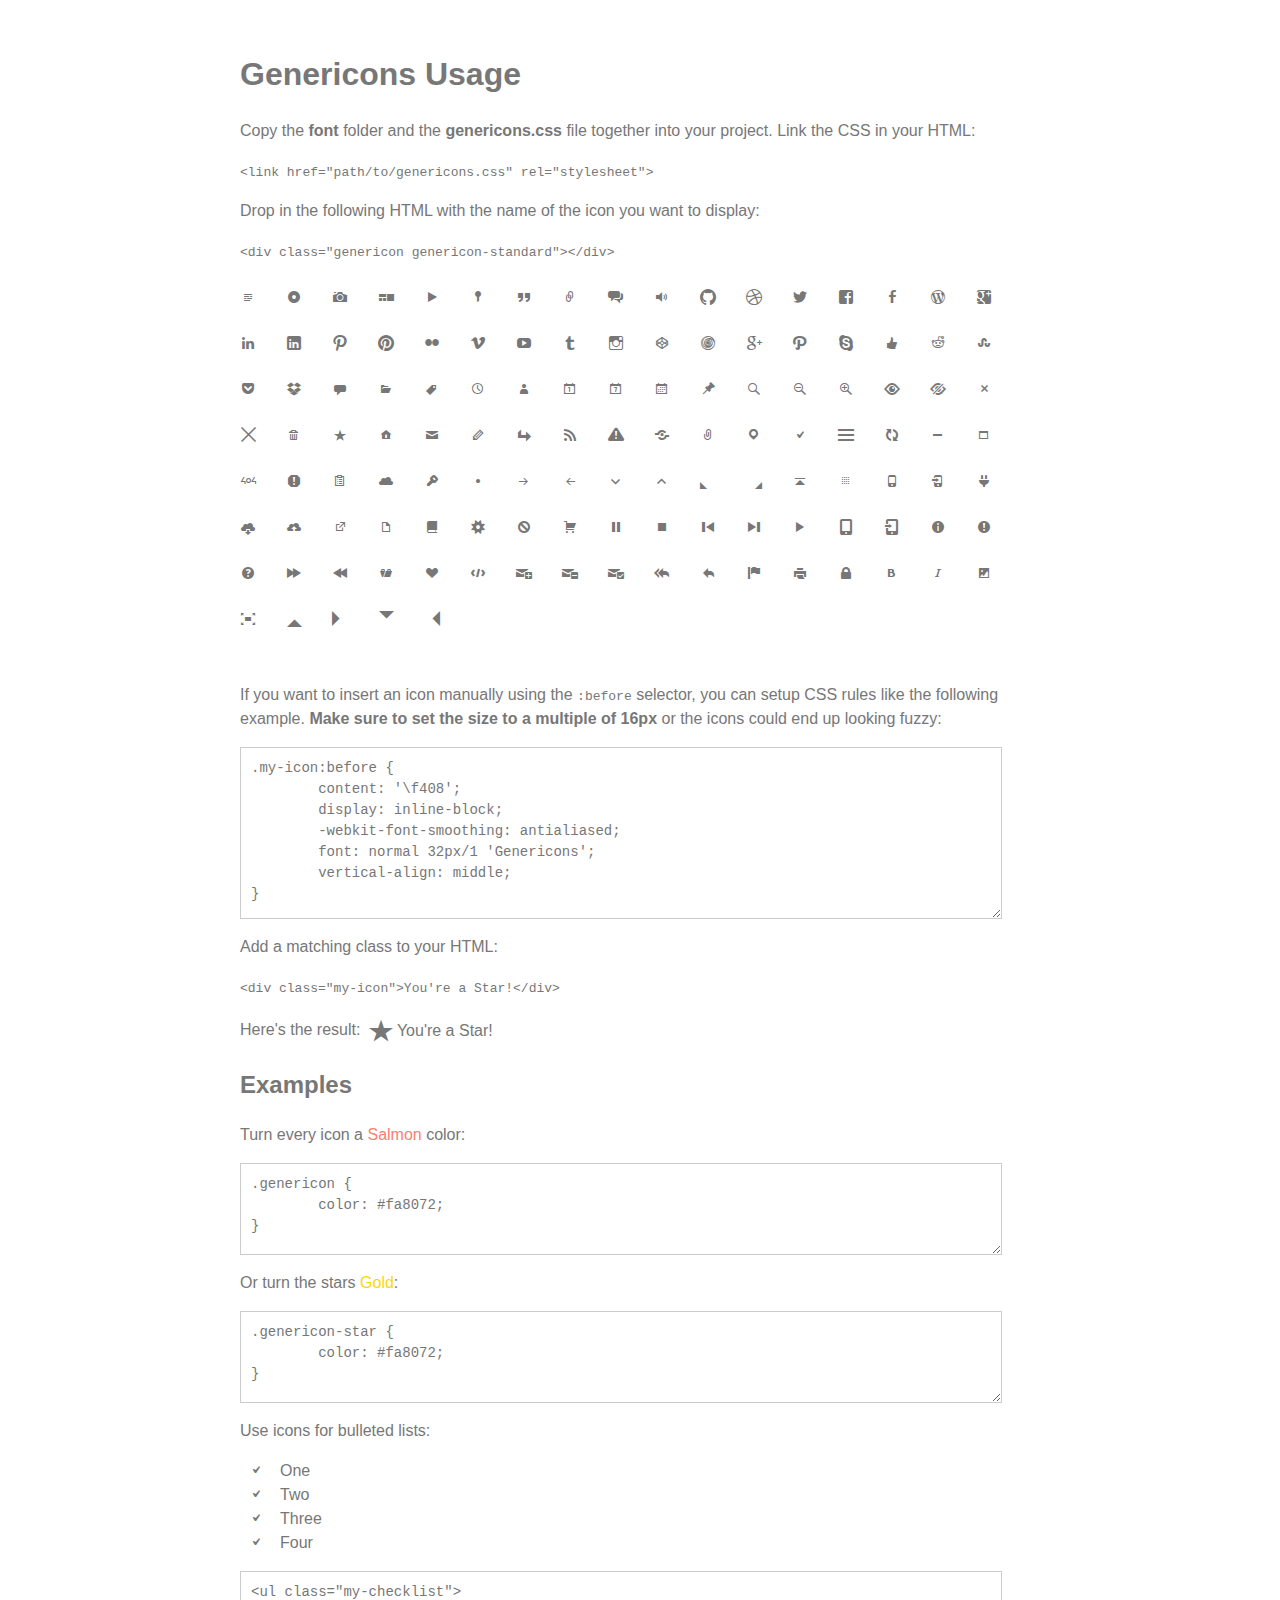
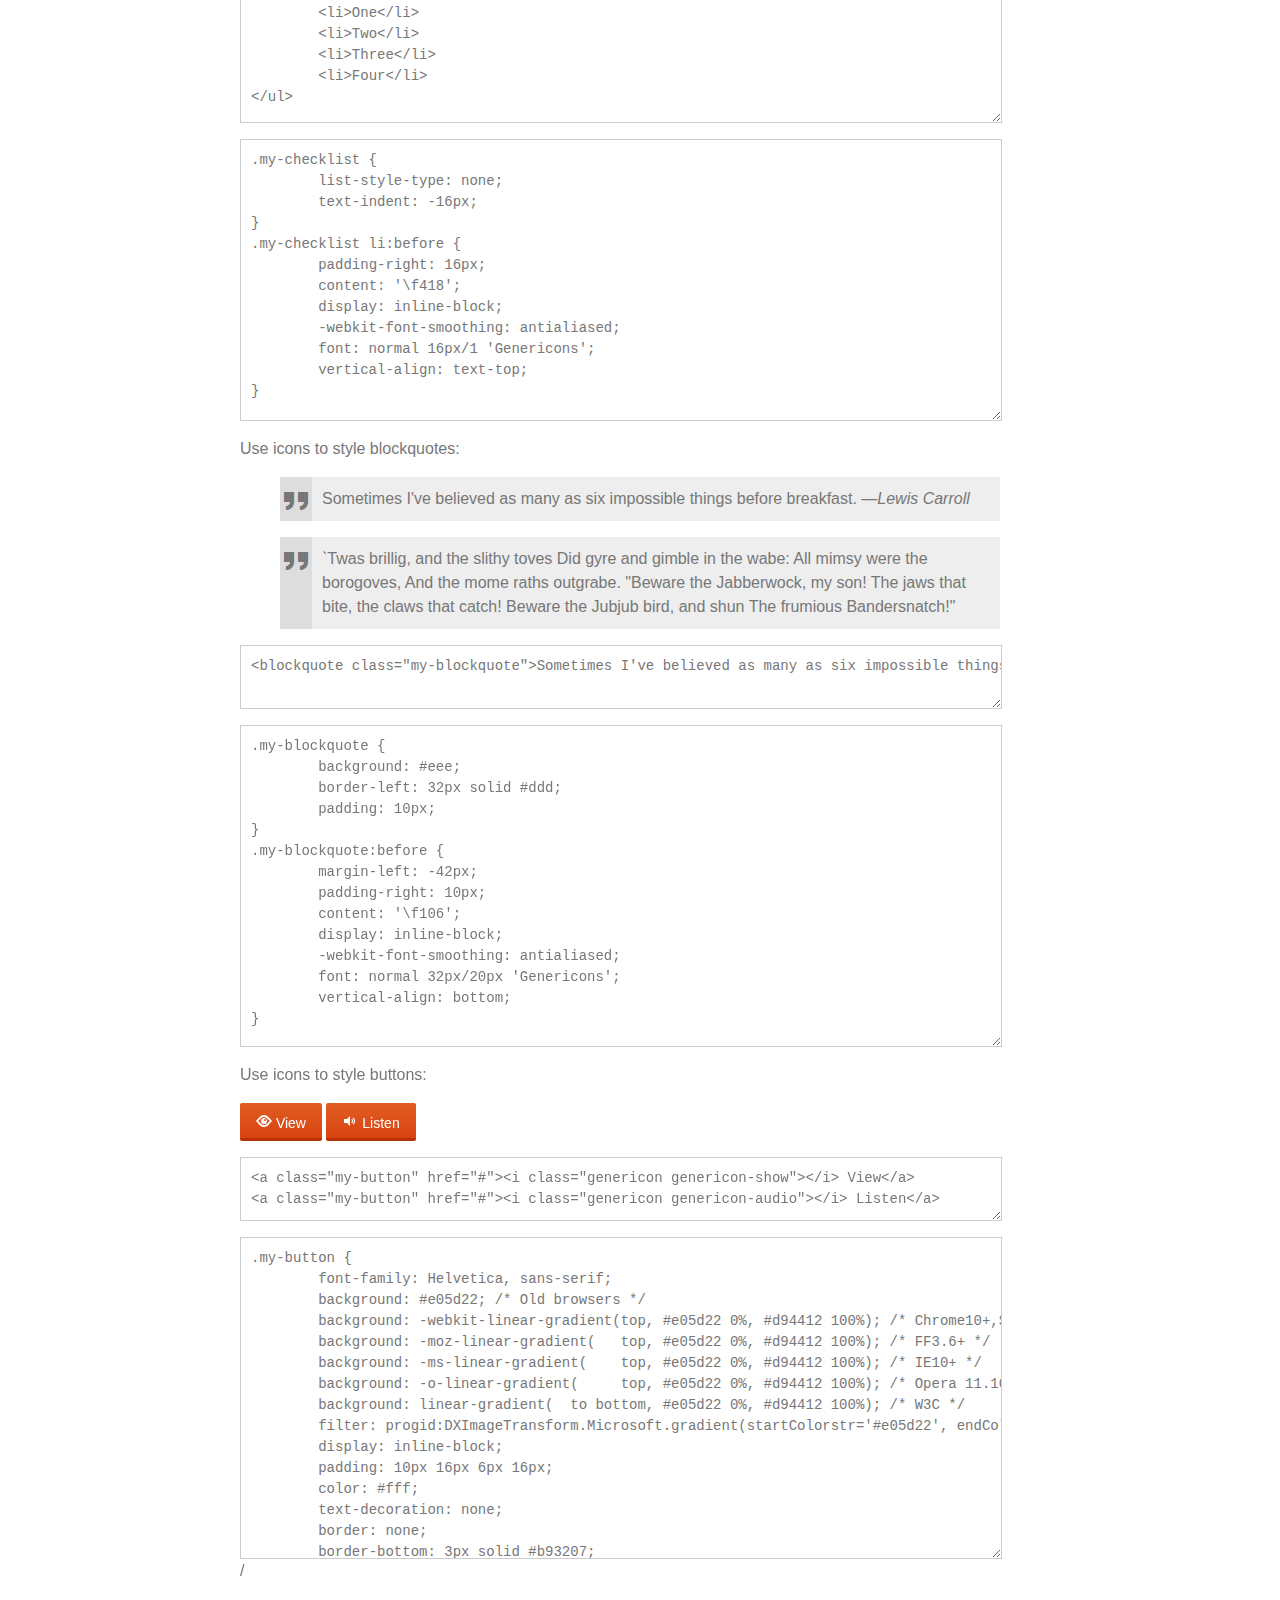
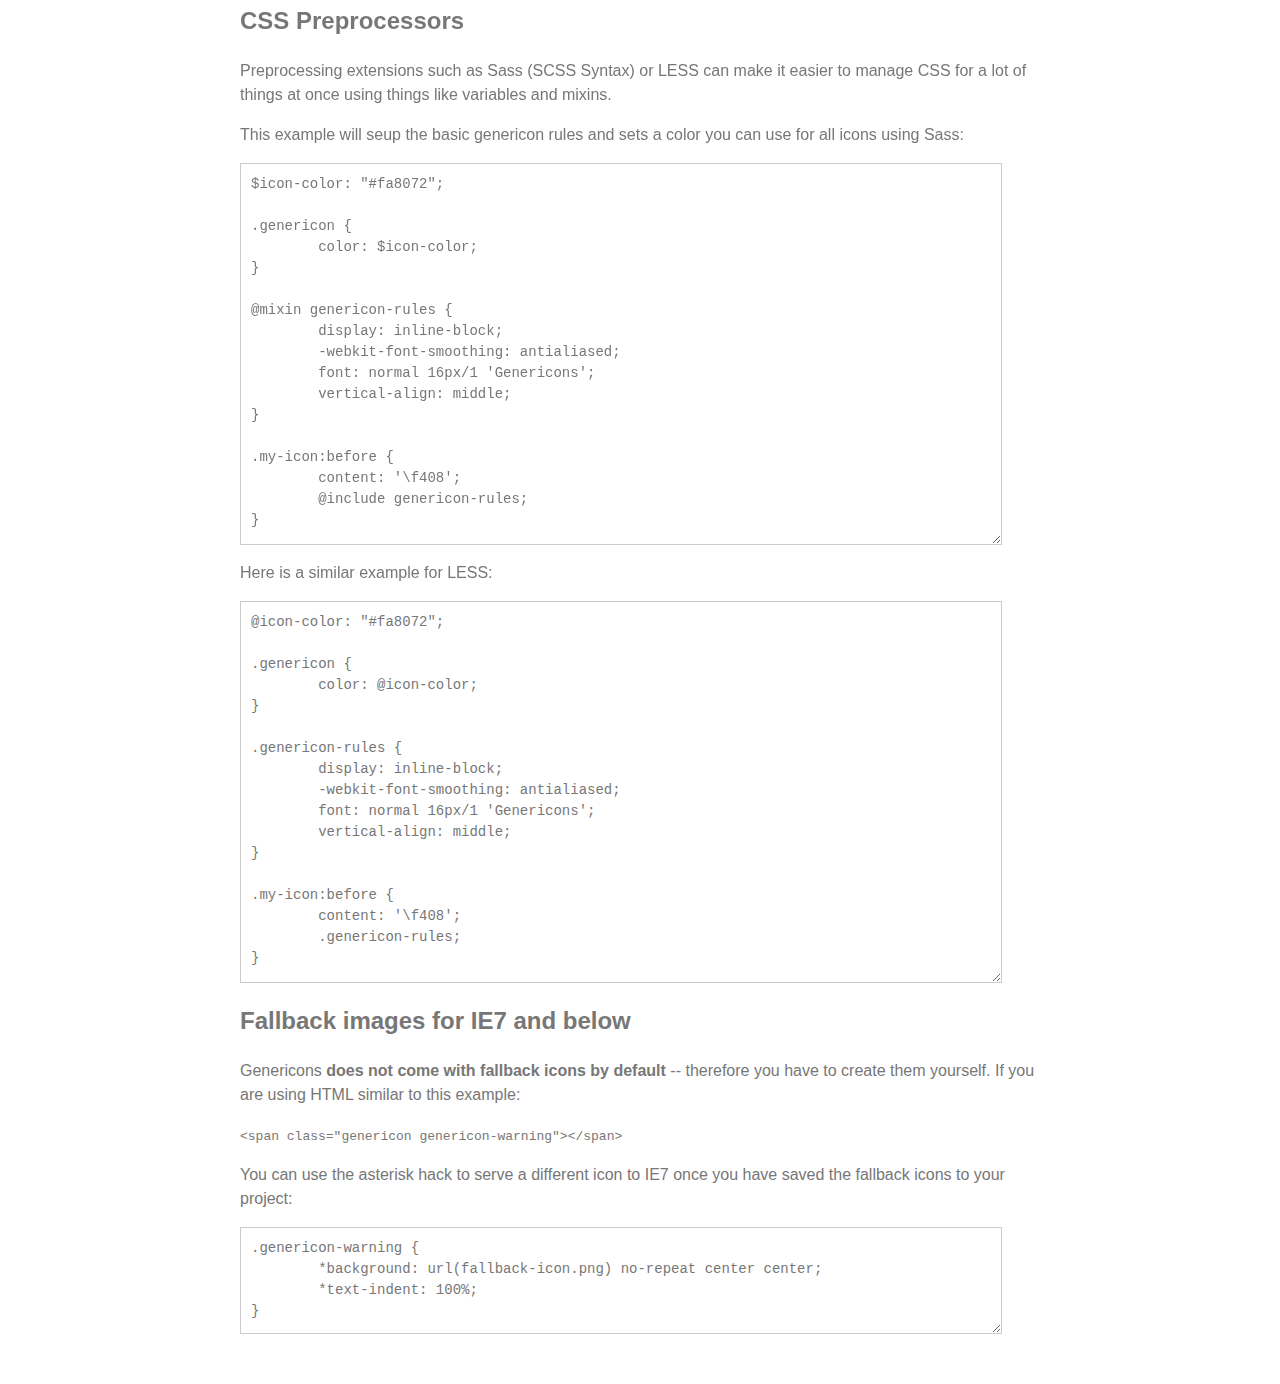
<file: wp-content/themes/twentyfourteen/genericons/example.html>
<!DOCTYPE html>
<html dir="ltr" lang="en">
<head>
<title>Genericons</title>
<link rel="stylesheet" href="genericons.css">
<style type="text/css">
body {
	font-family: sans-serif;
	line-height: 1.5;
	width: 800px;
	margin: 50px auto;
	color: #777;
	background: white;
}
.icons {
	overflow: hidden;
	padding: 10px 0;
}
.icons div {
	cursor: pointer;
	float: left;
	margin: 0 30px 30px 0;
}
.icons:hover div {
	background: #f7f7f7;
}
.code {
        display: block;
        font: 14px/1.5 monospace;
        width: 740px;
        white-space: pre;
        border: 1px solid #ccc;
        padding: 10px;
        color: #777;
        overflow: auto;
}
.my-icon:before {
	content: '\f408';
        display: inline-block;
        -webkit-font-smoothing: antialiased;
        font: normal 32px/1 'Genericons';
        vertical-align: middle;
}
/* For the Examples */
.my-checklist {
	list-style-type: none;
	text-indent: -16px;
}
.my-checklist li:before {
	padding-right: 16px;
	content: '\f418';
        display: inline-block;
        -webkit-font-smoothing: antialiased;
        font: normal 16px/1 'Genericons';
        vertical-align: text-top;
}
.my-blockquote {
	background: #eee;
	border-left: 32px solid #ddd;
	padding: 10px;
}
.my-blockquote:before {
	margin-left: -42px;
	padding-right: 10px;
        content: '\f106';
        display: inline-block;
        -webkit-font-smoothing: antialiased;
        font: normal 32px/20px 'Genericons';
        vertical-align: bottom;
}
.my-button {
	font-family: Helvetica, sans-serif;
	font-size: 14px;
	background: #e05d22; /* Old browsers */
	background: -webkit-linear-gradient(top, #e05d22 0%, #d94412 100%); /* Chrome10+,Safari5.1+ */
	background: -moz-linear-gradient(   top, #e05d22 0%, #d94412 100%); /* FF3.6+ */
	background: -ms-linear-gradient(    top, #e05d22 0%, #d94412 100%); /* IE10+ */
	background: -o-linear-gradient(     top, #e05d22 0%, #d94412 100%); /* Opera 11.10+ */
	background: linear-gradient(  to bottom, #e05d22 0%, #d94412 100%); /* W3C */
	filter: progid:DXImageTransform.Microsoft.gradient(startColorstr='#e05d22', endColorstr='#d94412', GradientType=0); /* IE6-9 */
	display: inline-block;
	padding: 10px 16px 4px 16px;
	color: #fff;
	text-decoration: none;
	border: none;
	border-bottom: 3px solid #b93207;
	border-radius: 2px;
}
.my-button:hover,
.my-button:focus {
	background: #ed6a31; /* Old browsers */
	background: -webkit-linear-gradient(top, #ed6a31 0%, #e55627 100%); /* Chrome10+,Safari5.1+ */
	background: -moz-linear-gradient(   top, #ed6a31 0%, #e55627 100%); /* FF3.6+ */
	background: -ms-linear-gradient(    top, #ed6a31 0%, #e55627 100%); /* IE10+ */
	background: -o-linear-gradient(     top, #ed6a31 0%, #e55627 100%); /* Opera 11.10+ */
	background: linear-gradient(  to bottom, #ed6a31 0%, #e55627 100%); /* W3C */
	filter: progid:DXImageTransform.Microsoft.gradient(startColorstr='#ed6a31', endColorstr='#e55627', GradientType=0); /* IE6-9 */
	outline: none;
}
.my-button:active {
	background: #d94412; /* Old browsers */
	background: -webkit-linear-gradient(top, #d94412 0%, #e05d22 100%); /* Chrome10+,Safari5.1+ */
	background: -moz-linear-gradient(   top, #d94412 0%, #e05d22 100%); /* FF3.6+ */
	background: -ms-linear-gradient(    top, #d94412 0%, #e05d22 100%); /* IE10+ */
	background: -o-linear-gradient(     top, #d94412 0%, #e05d22 100%); /* Opera 11.10+ */
	background: linear-gradient(  to bottom, #d94412 0%, #e05d22 100%); /* W3C */
	filter: progid:DXImageTransform.Microsoft.gradient(startColorstr='#d94412', endColorstr='#e05d22', GradientType=0); /* IE6-9 */
	border: none;
	border-top: 3px solid #b93207;
	padding: 6px 16px 7px 16px;
}
</style>
</head>
<body>

<div class="section">

	<h1>Genericons Usage</h1>

	<p>Copy the <strong>font</strong> folder and the <strong>genericons.css</strong> file together into your project. Link the CSS in your HTML:</p>

	<p><code>&lt;link href="path/to/genericons.css" rel="stylesheet"&gt;</code></p>

	<p>Drop in the following HTML with the name of the icon you want to display:</p>

	<p><code>&lt;div class="genericon genericon-standard"&gt;&lt;/div&gt;</code></p>

	<div class="icons">
	
		<!-- post formats -->
		<div alt="f100" class="genericon genericon-standard"></div>
		<div alt="f101" class="genericon genericon-aside"></div>
		<div alt="f102" class="genericon genericon-image"></div>
		<div alt="f103" class="genericon genericon-gallery"></div>
		<div alt="f104" class="genericon genericon-video"></div>
		<div alt="f105" class="genericon genericon-status"></div>
		<div alt="f106" class="genericon genericon-quote"></div>
		<div alt="f107" class="genericon genericon-link"></div>
		<div alt="f108" class="genericon genericon-chat"></div>
		<div alt="f109" class="genericon genericon-audio"></div>

		<!-- social icons -->
		<div alt="f200" class="genericon genericon-github"></div>
		<div alt="f201" class="genericon genericon-dribbble"></div>
		<div alt="f202" class="genericon genericon-twitter"></div>
		<div alt="f203" class="genericon genericon-facebook"></div>
		<div alt="f204" class="genericon genericon-facebook-alt"></div>
		<div alt="f205" class="genericon genericon-wordpress"></div>
		<div alt="f206" class="genericon genericon-googleplus"></div>
		<div alt="f207" class="genericon genericon-linkedin"></div>
		<div alt="f208" class="genericon genericon-linkedin-alt"></div>
		<div alt="f209" class="genericon genericon-pinterest"></div>
		<div alt="f210" class="genericon genericon-pinterest-alt"></div>
		<div alt="f211" class="genericon genericon-flickr"></div>
		<div alt="f212" class="genericon genericon-vimeo"></div>
		<div alt="f213" class="genericon genericon-youtube"></div>
		<div alt="f214" class="genericon genericon-tumblr"></div>
		<div alt="f215" class="genericon genericon-instagram"></div>
		<div alt="f216" class="genericon genericon-codepen"></div>
		<div alt="f217" class="genericon genericon-polldaddy"></div>
		<div alt="f218" class="genericon genericon-googleplus-alt"></div>
		<div alt="f219" class="genericon genericon-path"></div>
		<div alt="f220" class="genericon genericon-skype"></div>
		<div alt="f221" class="genericon genericon-digg"></div>
		<div alt="f222" class="genericon genericon-reddit"></div>
		<div alt="f223" class="genericon genericon-stumbleupon"></div>
		<div alt="f224" class="genericon genericon-pocket"></div>
		<div alt="f225" class="genericon genericon-dropbox"></div>

		<!-- meta icons -->
		<div alt="f300" class="genericon genericon-comment"></div>
		<div alt="f301" class="genericon genericon-category"></div>
		<div alt="f302" class="genericon genericon-tag"></div>
		<div alt="f303" class="genericon genericon-time"></div>
		<div alt="f304" class="genericon genericon-user"></div>
		<div alt="f305" class="genericon genericon-day"></div>
		<div alt="f306" class="genericon genericon-week"></div>
		<div alt="f307" class="genericon genericon-month"></div>
		<div alt="f308" class="genericon genericon-pinned"></div>

		<!-- other icons -->
		<div alt="f400" class="genericon genericon-search"></div>
		<div alt="f401" class="genericon genericon-unzoom"></div>
		<div alt="f402" class="genericon genericon-zoom"></div>
		<div alt="f403" class="genericon genericon-show"></div>
		<div alt="f404" class="genericon genericon-hide"></div>
		<div alt="f405" class="genericon genericon-close"></div>
		<div alt="f406" class="genericon genericon-close-alt"></div>
		<div alt="f407" class="genericon genericon-trash"></div>
		<div alt="f408" class="genericon genericon-star"></div>
		<div alt="f409" class="genericon genericon-home"></div>
		<div alt="f410" class="genericon genericon-mail"></div>
		<div alt="f411" class="genericon genericon-edit"></div>
		<div alt="f412" class="genericon genericon-reply"></div>
		<div alt="f413" class="genericon genericon-feed"></div>
		<div alt="f414" class="genericon genericon-warning"></div>
		<div alt="f415" class="genericon genericon-share"></div>
		<div alt="f416" class="genericon genericon-attachment"></div>
		<div alt="f417" class="genericon genericon-location"></div>
		<div alt="f418" class="genericon genericon-checkmark"></div>
		<div alt="f419" class="genericon genericon-menu"></div>
		<div alt="f420" class="genericon genericon-refresh"></div>
		<div alt="f421" class="genericon genericon-minimize"></div>
		<div alt="f422" class="genericon genericon-maximize"></div>
		<div alt="f423" class="genericon genericon-404"></div>
		<div alt="f424" class="genericon genericon-spam"></div>
		<div alt="f425" class="genericon genericon-summary"></div>
		<div alt="f426" class="genericon genericon-cloud"></div>
		<div alt="f427" class="genericon genericon-key"></div>
		<div alt="f428" class="genericon genericon-dot"></div>
		<div alt="f429" class="genericon genericon-next"></div>
		<div alt="f430" class="genericon genericon-previous"></div>
		<div alt="f431" class="genericon genericon-expand"></div>
		<div alt="f432" class="genericon genericon-collapse"></div>
		<div alt="f433" class="genericon genericon-dropdown"></div>
		<div alt="f434" class="genericon genericon-dropdown-left"></div>
		<div alt="f435" class="genericon genericon-top"></div>
		<div alt="f436" class="genericon genericon-draggable"></div>
		<div alt="f437" class="genericon genericon-phone"></div>
		<div alt="f438" class="genericon genericon-send-to-phone"></div>
		<div alt="f439" class="genericon genericon-plugin"></div>
		<div alt="f440" class="genericon genericon-cloud-download"></div>
		<div alt="f441" class="genericon genericon-cloud-upload"></div>
		<div alt="f442" class="genericon genericon-external"></div>
		<div alt="f443" class="genericon genericon-document"></div>
		<div alt="f444" class="genericon genericon-book"></div>
		<div alt="f445" class="genericon genericon-cog"></div>
		<div alt="f446" class="genericon genericon-unapprove"></div>
		<div alt="f447" class="genericon genericon-cart"></div>
		<div alt="f448" class="genericon genericon-pause"></div>
		<div alt="f449" class="genericon genericon-stop"></div>
		<div alt="f450" class="genericon genericon-skip-back"></div>
		<div alt="f451" class="genericon genericon-skip-ahead"></div>
		<div alt="f452" class="genericon genericon-play"></div>
		<div alt="f453" class="genericon genericon-tablet"></div>
		<div alt="f454" class="genericon genericon-send-to-tablet"></div>
		<div alt="f455" class="genericon genericon-info"></div>
		<div alt="f456" class="genericon genericon-notice"></div>
		<div alt="f457" class="genericon genericon-help"></div>
		<div alt="f458" class="genericon genericon-fastforward"></div>
		<div alt="f459" class="genericon genericon-rewind"></div>
		<div alt="f460" class="genericon genericon-portfolio"></div>
		<div alt="f461" class="genericon genericon-heart"></div>
		<div alt="f462" class="genericon genericon-code"></div>
		<div alt="f463" class="genericon genericon-subscribe"></div>
		<div alt="f464" class="genericon genericon-unsubscribe"></div>
		<div alt="f465" class="genericon genericon-subscribed"></div>
		<div alt="f466" class="genericon genericon-reply-alt"></div>
		<div alt="f467" class="genericon genericon-reply-single"></div>
		<div alt="f468" class="genericon genericon-flag"></div>
		<div alt="f469" class="genericon genericon-print"></div>
		<div alt="f470" class="genericon genericon-lock"></div>
		<div alt="f471" class="genericon genericon-bold"></div>
		<div alt="f472" class="genericon genericon-italic"></div>
		<div alt="f473" class="genericon genericon-picture"></div>
		<div alt="f474" class="genericon genericon-fullscreen"></div>

		<!-- generic shapes -->
		<div alt="f500" class="genericon genericon-uparrow"></div>
		<div alt="f501" class="genericon genericon-rightarrow"></div>
		<div alt="f502" class="genericon genericon-downarrow"></div>
		<div alt="f503" class="genericon genericon-leftarrow"></div>

	</div>

	<p>If you want to insert an icon manually using the <code>:before</code> selector, you can setup CSS rules like the following example. <strong>Make sure to set the size to a multiple of 16px</strong> or the icons could end up looking fuzzy:</p>

<p><textarea class="code" style="min-height: 150px;" onclick="select();">.my-icon:before {
	content: '\f408';
        display: inline-block;
        -webkit-font-smoothing: antialiased;
        font: normal 32px/1 'Genericons';
        vertical-align: middle;
}</textarea></p>

	<p>Add a matching class to your HTML:</p>

	<p><code>&lt;div class="my-icon"&gt;You're a Star!&lt;/div&gt;</code></p>

	<p>Here's the result: <span class="my-icon">You're a Star!</span></p>

	<h2>Examples</h2>

	<p>Turn every icon a <span style="color: #fa8072;">Salmon</span> color:</p>

<p><textarea class="code" style="min-height: 70px" onclick="select();">
.genericon {
	color: #fa8072;
}</textarea></p>

	<p>Or turn the stars <span style="color: #ffd700;">Gold</span>:</p>

<p><textarea class="code" style="min-height: 70px" onclick="select();">
.genericon-star {
	color: #fa8072;
}</textarea></p>

	<p>Use icons for bulleted lists:</p>

	<ul class="my-checklist">
		<li>One</li>
		<li>Two</li>
		<li>Three</li>
		<li>Four</li>
	</ul>

<p><textarea class="code" style="min-height: 130px" onclick="select();">
<ul class="my-checklist">
	<li>One</li>
	<li>Two</li>
	<li>Three</li>
	<li>Four</li>
</ul></textarea></p>

<p><textarea class="code" style="min-height: 260px;" onclick="select();">
.my-checklist {
	list-style-type: none;
	text-indent: -16px;
}
.my-checklist li:before {
	padding-right: 16px;
	content: '\f418';
        display: inline-block;
        -webkit-font-smoothing: antialiased;
        font: normal 16px/1 'Genericons';
        vertical-align: text-top;
}</textarea></p>

	<p>Use icons to style blockquotes:</p>

	<blockquote class="my-blockquote">Sometimes I've believed as many as six impossible things before breakfast. &mdash;<em>Lewis Carroll</em></blockquote>
	<blockquote class="my-blockquote">`Twas brillig, and the slithy toves Did gyre and gimble in the wabe: All mimsy were the borogoves, And the mome raths outgrabe. "Beware the Jabberwock, my son!  The jaws that bite, the claws that catch!  Beware the Jubjub bird, and shun The frumious Bandersnatch!"</blockquote>

<p><textarea class="code" style="min-height: 40px;" onclick="select();"><blockquote class="my-blockquote">Sometimes I've believed as many as six impossible things before breakfast. &mdash;<em>Lewis Carroll</em></blockquote></textarea></p>

<p><textarea class="code" style="min-height: 300px;" onclick="select();">
.my-blockquote {
	background: #eee;
	border-left: 32px solid #ddd;
	padding: 10px;
}
.my-blockquote:before {
	margin-left: -42px;
	padding-right: 10px;
        content: '\f106';
        display: inline-block;
        -webkit-font-smoothing: antialiased;
        font: normal 32px/20px 'Genericons';
        vertical-align: bottom;
} </textarea></p>

	<p>Use icons to style buttons:</p>

	<a class="my-button" href="javascript:void()"><i class="genericon genericon-show"></i> View</a>
	<a class="my-button" href="javascript:void()"><i class="genericon genericon-audio"></i> Listen</a>

<p><textarea class="code" style="min-height: 40px;" onclick="select();"><a class="my-button" href="#"><i class="genericon genericon-show"></i> View</a>
<a class="my-button" href="#"><i class="genericon genericon-audio"></i> Listen</a></textarea></p>

<p><textarea class="code" style="min-height: 300px;" onclick="select();">
.my-button {
	font-family: Helvetica, sans-serif;
	background: #e05d22; /* Old browsers */
	background: -webkit-linear-gradient(top, #e05d22 0%, #d94412 100%); /* Chrome10+,Safari5.1+ */
	background: -moz-linear-gradient(   top, #e05d22 0%, #d94412 100%); /* FF3.6+ */
	background: -ms-linear-gradient(    top, #e05d22 0%, #d94412 100%); /* IE10+ */
	background: -o-linear-gradient(     top, #e05d22 0%, #d94412 100%); /* Opera 11.10+ */
	background: linear-gradient(  to bottom, #e05d22 0%, #d94412 100%); /* W3C */
	filter: progid:DXImageTransform.Microsoft.gradient(startColorstr='#e05d22', endColorstr='#d94412', GradientType=0); /* IE6-9 */
	display: inline-block;
	padding: 10px 16px 6px 16px;
	color: #fff;
	text-decoration: none;
	border: none;
	border-bottom: 3px solid #b93207;
	border-radius: 2px;
}

.my-button:hover,
.my-button:focus {
	background: #ed6a31; /* Old browsers */
	background: -webkit-linear-gradient(top, #ed6a31 0%, #e55627 100%); /* Chrome10+,Safari5.1+ */
	background: -moz-linear-gradient(   top, #ed6a31 0%, #e55627 100%); /* FF3.6+ */
	background: -ms-linear-gradient(    top, #ed6a31 0%, #e55627 100%); /* IE10+ */
	background: -o-linear-gradient(     top, #ed6a31 0%, #e55627 100%); /* Opera 11.10+ */
	background: linear-gradient(  to bottom, #ed6a31 0%, #e55627 100%); /* W3C */
	filter: progid:DXImageTransform.Microsoft.gradient(startColorstr='#ed6a31', endColorstr='#e55627', GradientType=0); /* IE6-9 */
	outline: none;
}

.my-button:active {
	background: #d94412; /* Old browsers */
	background: -webkit-linear-gradient(top, #d94412 0%, #e05d22 100%); /* Chrome10+,Safari5.1+ */
	background: -moz-linear-gradient(   top, #d94412 0%, #e05d22 100%); /* FF3.6+ */
	background: -ms-linear-gradient(    top, #d94412 0%, #e05d22 100%); /* IE10+ */
	background: -o-linear-gradient(     top, #d94412 0%, #e05d22 100%); /* Opera 11.10+ */
	background: linear-gradient(  to bottom, #d94412 0%, #e05d22 100%); /* W3C */
	filter: progid:DXImageTransform.Microsoft.gradient(startColorstr='#d94412', endColorstr='#e05d22', GradientType=0); /* IE6-9 */
	border: none;
	border-top: 3px solid #b93207;
	padding: 6px 16px 10px 16px;
}</textarea>/</p>

	<h2>CSS Preprocessors</h2>

	<p>Preprocessing extensions such as Sass (SCSS Syntax) or LESS</a> can make it easier to manage CSS for a lot of things at once using things like variables and mixins.</p>

	<p>This example will seup the basic genericon rules and sets a color you can use for all icons using Sass:</p>

<p><textarea class="code" style="min-height: 360px;" onclick="select();">$icon-color: "#fa8072";

.genericon {
        color: $icon-color;
}

@mixin genericon-rules {
        display: inline-block;
        -webkit-font-smoothing: antialiased;
        font: normal 16px/1 'Genericons';
        vertical-align: middle;
}

.my-icon:before {
	content: '\f408';
        @include genericon-rules;
}</textarea></p>

	<p>Here is a similar example for LESS:</p>

<p><textarea class="code" style="min-height: 360px;" onclick="select();">@icon-color: "#fa8072";

.genericon {
        color: @icon-color;
}

.genericon-rules {
        display: inline-block;
        -webkit-font-smoothing: antialiased;
        font: normal 16px/1 'Genericons';
        vertical-align: middle;
}

.my-icon:before {
	content: '\f408';
        .genericon-rules;
}</textarea></p>

	<h2>Fallback images for IE7 and below</h2>

	<p>Genericons <strong>does not come with fallback icons by default</strong> -- therefore you have to create them yourself. If you are using HTML similar to this example:

	<p><code>&lt;span class="genericon genericon-warning"&gt;&lt;/span&gt;</code></p>

	<p>You can use the asterisk hack to serve a different icon to IE7 once you have saved the fallback icons to your project:</p>

<textarea class="code" style="min-height: 85px;" onclick="select();">.genericon-warning {
        *background: url(fallback-icon.png) no-repeat center center;
        *text-indent: 100%;
}</textarea>

</div>

</body>
</html>
</file>
<file: templatesRaw/default.css>
/*
Design by Free CSS Templates
http://www.freecsstemplates.org
Released for free under a Creative Commons Attribution 2.5 License
*/

body {
	margin: 0;
	padding: 0;
	background: #FFFFFF url(images/img01.gif) repeat-x;
	font-family: "Trebuchet MS", Arial, Helvetica, sans-serif;
	font-size: 13px;
	color: #666666;
}

h1, h2, h3 {
	margin: 0;
	font-weight: normal;
	color: #85C329;
}

h1 {
	font-size: 197%;
}

h2 {
	font-size: 167%;
}

h3 {
	font-size: 100%;
	font-weight: bold;
}

p, ol, ul {
	line-height: 180%;
}

p {
}

ol {
}

ul {
}

blockquote {
	margin: 0;
	padding-left: 20px;
	border-left: 10px solid #E6E6E6;
	font-style: italic;
	color: #999999;
}

blockquote * {
	line-height: normal;
}

a {
	color: #E06529;
}

a:hover {
	text-decoration: none;
}

img {
	border: none;
}

img.left {
	float: left;
	margin: 0 15px 0 0;
}

img.right {
	float: right;
	margin: 0 0 0 15px;
}

hr {
	display: none;
}

/* Header */

#header {
	width: 760px;
	height: 90px;
	margin: 0 auto;
}

/* Logo */

#logo {
	float: left;
	padding-top: 20px;
	background: url(images/img02.gif) no-repeat left bottom;
}

#logo h1, #logo h2 {
	margin: 0;
	padding-left: 60px;
	font-weight: normal;
	color: #E06529;
}

#logo h1 {
	font-weight: bold;
}

#logo h2 {
	font-size: 92%;
}

#logo a {
	text-decoration: none;
}

/* Top Menu */

#topmenu {
	float: right;
}

#topmenu ul {
	margin: 0;
	padding: 32px 0 0 0;
	list-style: none;
	line-height: normal;
}

#topmenu li {
	display: inline;
}

#topmenu a {
	padding: 0 20px;
	border-left: 1px solid #E06529;
	text-decoration: none;
	font-size: 92%;
}

#topmenu a:hover {
	text-decoration: underline;
}

#topmenu .first a {
	border: none;
}

/* Header 2 */

#header2 {
	width: 760px;
	height: 200px;
	margin: 0 auto;
}

/* Menu */

#menu {
	float: left;
	width: 200px;
	height: 200px;
	background: url(images/img03.jpg);
}

#menu ul {
	margin: 0;
	padding: 20px 20px 0 20px;
	list-style: none;
	line-height: normal;
}

#menu li {
	display: inline;
}

#menu a {
	display: block;
	padding: 8px 10px;
	background: url(images/img05.gif) repeat-x;
	text-decoration: none;
	font-size: 100%;
	font-weight: bold;
	color: #FFFFFF;
}

#menu a:hover {
	text-decoration: underline;
}

#menu .first a {
	background: none;
}

/* Splash */

#splash {
	float: right;
	width: 560px;
	height: 200px;
}


/* Page */

#page {
	width: 760px;
	margin: 0 auto;
	padding: 30px 0;
}

/* Content */

#content {
	float: left;
	width: 480px;
	padding-left: 20px;
}

#content ul {
	margin-left: 0;
	padding-left: 0;
	list-style: none;
}

#content ul li {
	padding-left: 15px;
	background: url(images/img08.gif) no-repeat 0 8px;
}

#content ol {
	margin-left: 0;
	padding-left: 0;
	list-style: lower-alpha inside;
}

.title {
	padding-top: 3px;
}

.content {
	padding: 20px;
	background: url(images/img10.gif) no-repeat;
}

.twocols {
}

.twocols .col1 {
	float: left;
	width: 220px;
}

.twocols .col2 {
	float: right;
	width: 220px;
}

/* Sidebar */

#sidebar {
	float: right;
	width: 220px;
}

#sidebar ul {
	margin: 0;
	padding: 0;
	list-style: none;
}

#sidebar li {
	margin-bottom: 20px;
	background: #E6E6E6 url(images/img07.gif) no-repeat right bottom;
}

#sidebar li ul {
	padding: 10px 20px;
	font-size: 92%;
}

#sidebar li li {
	margin: 0;
	padding: 5px 0;
	background: none;
	border-top: 1px dotted #CDCDCD;
}

#sidebar h2 {
	height: 30px;
	margin: 0;
	padding: 6px 0 0 10px;
	background: url(images/img06.gif) no-repeat;
	font-size: 100%;
	font-weight: bold;
	color: #145997;
}

#sidebar h3 {
	margin: 0;
}

#sidebar p {
	margin: 0;
	line-height: normal;
}

#sidebar a {
	text-decoration: none;
}

#sidebar a:hover {
	text-decoration: underline;
}

#sidebar .first {
	border: none;
}

/* Footer */

#footer-wrapper {
	height: 100px;
	padding: 20px 0;
	background: #E6E6E6;
	border-top: 10px solid #CDCDCD;
}

#footer {
	width: 760px;
	margin: 0 auto;
}

#footer p {
	margin: 0;
	line-height: normal;
}

#footer a {
	color: #666666;
}

#legal {
	float: left;
	padding: 10px 0 10px 60px;
	background: url(images/img11.gif) no-repeat left center;
}

#links {
	float: right;
	padding: 10px 0 0 0;
}
</file>
<file: default.css>
/*
Design by Free CSS Templates
http://www.freecsstemplates.org
Released for free under a Creative Commons Attribution 2.5 License
*/

body {
	margin: 0;
	padding: 0;
	background: #FFFFFF url(images/img01.gif) repeat-x;
	font-family: "Trebuchet MS", Arial, Helvetica, sans-serif;
	font-size: 13px;
	color: #666666;
}

h1, h2, h3 {
	margin: 0;
	font-weight: normal;
	color: #85C329;
}

h1 {
	font-size: 197%;
}

h2 {
	font-size: 167%;
}

h3 {
	font-size: 100%;
	font-weight: bold;
}

p, ol, ul {
	line-height: 180%;
}

p {
}

ol {
}

ul {
}

blockquote {
	margin: 0;
	padding-left: 20px;
	border-left: 10px solid #E6E6E6;
	font-style: italic;
	color: #999999;
}

blockquote * {
	line-height: normal;
}

a {
	color: #E06529;
}

a:hover {
	text-decoration: none;
}

img {
	border: none;
}

img.left {
	float: left;
	margin: 0 15px 0 0;
}

img.right {
	float: right;
	margin: 0 0 0 15px;
}

hr {
	display: none;
}

/* Header */

#header {
	width: 760px;
	height: 90px;
	margin: 0 auto;
}

/* Logo */

#logo {
	float: left;
	padding-top: 20px;
	background: url(images/img02.gif) no-repeat left bottom;
}

#logo h1, #logo h2 {
	margin: 0;
	padding-left: 60px;
	font-weight: normal;
	color: #E06529;
}

#logo h1 {
	font-weight: bold;
}

#logo h2 {
	font-size: 92%;
}

#logo a {
	text-decoration: none;
}

/* Top Menu */

#topmenu {
	float: right;
}

#topmenu ul {
	margin: 0;
	padding: 32px 0 0 0;
	list-style: none;
	line-height: normal;
}

#topmenu li {
	display: inline;
}

#topmenu a {
	padding: 0 20px;
	border-left: 1px solid #E06529;
	text-decoration: none;
	font-size: 92%;
}

#topmenu a:hover {
	text-decoration: underline;
}

#topmenu .first a {
	border: none;
}

/* Header 2 */

#header2 {
	width: 760px;
	height: 200px;
	margin: 0 auto;
}

/* Menu */

#menu {
	float: left;
	width: 200px;
	height: 200px;
	background: url(images/img03.jpg);
}

#menu ul {
	margin: 0;
	padding: 20px 20px 0 20px;
	list-style: none;
	line-height: normal;
}

#menu li {
	display: inline;
}

#menu a {
	display: block;
	padding: 8px 10px;
	background: url(images/img05.gif) repeat-x;
	text-decoration: none;
	font-size: 100%;
	font-weight: bold;
	color: #FFFFFF;
}

#menu a:hover {
	text-decoration: underline;
}

#menu .first a {
	background: none;
}

/* Splash */

#splash {
	float: right;
	width: 560px;
	height: 200px;
}


/* Page */

#page {
	width: 760px;
	margin: 0 auto;
	padding: 30px 0;
}

/* Content */

#content {
	float: left;
	width: 480px;
	padding-left: 20px;
}

#content ul {
	margin-left: 0;
	padding-left: 0;
	list-style: none;
}

#content ul li {
	padding-left: 15px;
	background: url(images/img08.gif) no-repeat 0 8px;
}

#content ol {
	margin-left: 0;
	padding-left: 0;
	list-style: lower-alpha inside;
}

.title {
	padding-top: 3px;
}

.content {
	padding: 20px;
	background: url(images/img10.gif) no-repeat;
}

.twocols {
}

.twocols .col1 {
	float: left;
	width: 220px;
}

.twocols .col2 {
	float: right;
	width: 220px;
}

/* Sidebar */

#sidebar {
	float: right;
	width: 220px;
}

#sidebar ul {
	margin: 0;
	padding: 0;
	list-style: none;
}

#sidebar li {
	margin-bottom: 20px;
	background: #E6E6E6 url(images/img07.gif) no-repeat right bottom;
}

#sidebar li ul {
	padding: 10px 20px;
	font-size: 92%;
}

#sidebar li li {
	margin: 0;
	padding: 5px 0;
	background: none;
	border-top: 1px dotted #CDCDCD;
}

#sidebar h2 {
	height: 30px;
	margin: 0;
	padding: 6px 0 0 10px;
	background: url(images/img06.gif) no-repeat;
	font-size: 100%;
	font-weight: bold;
	color: #145997;
}

#sidebar h3 {
	margin: 0;
}

#sidebar p {
	margin: 0;
	line-height: normal;
}

#sidebar a {
	text-decoration: none;
}

#sidebar a:hover {
	text-decoration: underline;
}

#sidebar .first {
	border: none;
}

/* Footer */

#footer-wrapper {
	height: 100px;
	padding: 20px 0;
	background: #E6E6E6;
	border-top: 10px solid #CDCDCD;
}

#footer {
	width: 760px;
	margin: 0 auto;
}

#footer p {
	margin: 0;
	line-height: normal;
}

#footer a {
	color: #666666;
}

#legal {
	float: left;
	padding: 10px 0 10px 60px;
	background: url(images/img11.gif) no-repeat left center;
}

#links {
	float: right;
	padding: 10px 0 0 0;
}

table#vtop td{
vertical-align:top;
}

.cooktable {
	margin:0px;padding:0px;
	width:100%;
	box-shadow: 10px 10px 5px #888888;
	border:1px solid #000000;
	
	-moz-border-radius-bottomleft:14px;
	-webkit-border-bottom-left-radius:14px;
	border-bottom-left-radius:14px;
	
	-moz-border-radius-bottomright:14px;
	-webkit-border-bottom-right-radius:14px;
	border-bottom-right-radius:14px;
	
	-moz-border-radius-topright:14px;
	-webkit-border-top-right-radius:14px;
	border-top-right-radius:14px;
	
	-moz-border-radius-topleft:14px;
	-webkit-border-top-left-radius:14px;
	border-top-left-radius:14px;
}.cooktable table{
    border-collapse: collapse;
        border-spacing: 0;
	width:100%;
	height:100%;
	margin:0px;padding:0px;
}.cooktable tr:last-child td:last-child {
	-moz-border-radius-bottomright:14px;
	-webkit-border-bottom-right-radius:14px;
	border-bottom-right-radius:14px;
}
.cooktable table tr:first-child td:first-child {
	-moz-border-radius-topleft:14px;
	-webkit-border-top-left-radius:14px;
	border-top-left-radius:14px;
}
.cooktable table tr:first-child td:last-child {
	-moz-border-radius-topright:14px;
	-webkit-border-top-right-radius:14px;
	border-top-right-radius:14px;
}.cooktable tr:last-child td:first-child{
	-moz-border-radius-bottomleft:14px;
	-webkit-border-bottom-left-radius:14px;
	border-bottom-left-radius:14px;
}.cooktable tr:hover td{
	
}
.cooktable tr:nth-child(odd){ background-color:#aad4ff; }
.cooktable tr:nth-child(even)    { background-color:#ffffff; }.cooktable td{
	vertical-align:middle;
	
	
	border:1px solid #000000;
	border-width:0px 1px 1px 0px;
	text-align:left;
	padding:7px;
	font-size:10px;
	font-family:Arial;
	font-weight:normal;
	color:#000000;
}.cooktable tr:last-child td{
	border-width:0px 1px 0px 0px;
}.cooktable tr td:last-child{
	border-width:0px 0px 1px 0px;
}.cooktable tr:last-child td:last-child{
	border-width:0px 0px 0px 0px;
}
.cooktable tr:first-child td{
		background:-o-linear-gradient(bottom, #005fbf 5%, #003f7f 100%);	background:-webkit-gradient( linear, left top, left bottom, color-stop(0.05, #005fbf), color-stop(1, #003f7f) );
	background:-moz-linear-gradient( center top, #005fbf 5%, #003f7f 100% );
	filter:progid:DXImageTransform.Microsoft.gradient(startColorstr="#005fbf", endColorstr="#003f7f");	background: -o-linear-gradient(top,#005fbf,003f7f);

	background-color:#005fbf;
	border:0px solid #000000;
	text-align:center;
	border-width:0px 0px 1px 1px;
	font-size:14px;
	font-family:Arial;
	font-weight:bold;
	color:#ffffff;
}
.cooktable tr:first-child:hover td{
	background:-o-linear-gradient(bottom, #005fbf 5%, #003f7f 100%);	background:-webkit-gradient( linear, left top, left bottom, color-stop(0.05, #005fbf), color-stop(1, #003f7f) );
	background:-moz-linear-gradient( center top, #005fbf 5%, #003f7f 100% );
	filter:progid:DXImageTransform.Microsoft.gradient(startColorstr="#005fbf", endColorstr="#003f7f");	background: -o-linear-gradient(top,#005fbf,003f7f);

	background-color:#005fbf;
}
.cooktable tr:first-child td:first-child{
	border-width:0px 0px 1px 0px;
}
.cooktable tr:first-child td:last-child{
	border-width:0px 0px 1px 1px;
}

.cooktable2 {
	margin:0px;padding:0px;
	width:100%;
	box-shadow: 10px 10px 5px #888888;
	border:1px solid #ffffff;
	
	-moz-border-radius-bottomleft:0px;
	-webkit-border-bottom-left-radius:0px;
	border-bottom-left-radius:0px;
	
	-moz-border-radius-bottomright:0px;
	-webkit-border-bottom-right-radius:0px;
	border-bottom-right-radius:0px;
	
	-moz-border-radius-topright:0px;
	-webkit-border-top-right-radius:0px;
	border-top-right-radius:0px;
	
	-moz-border-radius-topleft:0px;
	-webkit-border-top-left-radius:0px;
	border-top-left-radius:0px;
}.cooktable2 table{
    border-collapse: collapse;
        border-spacing: 0;
	width:100%;
	height:100%;
	margin:0px;padding:0px;
}.cooktable2 tr:last-child td:last-child {
	-moz-border-radius-bottomright:0px;
	-webkit-border-bottom-right-radius:0px;
	border-bottom-right-radius:0px;
}
.cooktable2 table tr:first-child td:first-child {
	-moz-border-radius-topleft:0px;
	-webkit-border-top-left-radius:0px;
	border-top-left-radius:0px;
}
.cooktable2 table tr:first-child td:last-child {
	-moz-border-radius-topright:0px;
	-webkit-border-top-right-radius:0px;
	border-top-right-radius:0px;
}.cooktable2 tr:last-child td:first-child{
	-moz-border-radius-bottomleft:0px;
	-webkit-border-bottom-left-radius:0px;
	border-bottom-left-radius:0px;
}.cooktable2 tr:hover td{
	background-color:#e5e5e5;
		

}
.cooktable2 td{
	vertical-align:middle;
		background:-o-linear-gradient(bottom, #ffffff 5%, #e5e5e5 100%);	background:-webkit-gradient( linear, left top, left bottom, color-stop(0.05, #ffffff), color-stop(1, #e5e5e5) ); 
	background:-moz-linear-gradient( center top, #ffffff 5%, #e5e5e5 100% );
	filter:progid:DXImageTransform.Microsoft.gradient(startColorstr="#ffffff", endColorstr="#e5e5e5");	background: -o-linear-gradient(top,#ffffff,e5e5e5);

	background-color:#ffffff;

	border:1px solid #ffffff;
	border-width:0px 1px 1px 0px;
	text-align:left;
	padding:7px;
	font-size:10px;
	font-family:Arial;
	font-weight:normal;
	color:#000000;
}.cooktable2 tr:last-child td{
	border-width:0px 1px 0px 0px;
}.cooktable2 tr td:last-child{
	border-width:0px 0px 1px 0px;
}.cooktable2 tr:last-child td:last-child{
	border-width:0px 0px 0px 0px;
}
.cooktable2 tr:first-child td{
		background:-o-linear-gradient(bottom, #cccccc 5%, #b2b2b2 100%);	background:-webkit-gradient( linear, left top, left bottom, color-stop(0.05, #cccccc), color-stop(1, #b2b2b2) );
	background:-moz-linear-gradient( center top, #cccccc 5%, #b2b2b2 100% );
	filter:progid:DXImageTransform.Microsoft.gradient(startColorstr="#cccccc", endColorstr="#b2b2b2");	background: -o-linear-gradient(top,#cccccc,b2b2b2);

	background-color:#cccccc;
	border:0px solid #ffffff;
	text-align:center;
	border-width:0px 0px 1px 1px;
	font-size:14px;
	font-family:Arial;
	font-weight:bold;
	color:#000000;
}
.cooktable2 tr:first-child:hover td{
	background:-o-linear-gradient(bottom, #cccccc 5%, #b2b2b2 100%);	background:-webkit-gradient( linear, left top, left bottom, color-stop(0.05, #cccccc), color-stop(1, #b2b2b2) );
	background:-moz-linear-gradient( center top, #cccccc 5%, #b2b2b2 100% );
	filter:progid:DXImageTransform.Microsoft.gradient(startColorstr="#cccccc", endColorstr="#b2b2b2");	background: -o-linear-gradient(top,#cccccc,b2b2b2);

	background-color:#cccccc;
}
.cooktable2 tr:first-child td:first-child{
	border-width:0px 0px 1px 0px;
}
.cooktable2 tr:first-child td:last-child{
	border-width:0px 0px 1px 1px;
}
</file>
<file: wp-admin/css/install.css>
html {
	background: #f1f1f1;
	margin: 0 20px;
}

body {
	background: #fff;
	color: #444;
	font-family: "Open Sans", sans-serif;
	margin: 140px auto 25px;
	padding: 20px 20px 10px 20px;
	max-width: 700px;
	-webkit-font-smoothing: subpixel-antialiased;
	-webkit-box-shadow: 0 1px 3px rgba(0,0,0,0.13);
	box-shadow: 0 1px 3px rgba(0,0,0,0.13);
}

a {
	color: #0074a2;
	text-decoration: none;
}

a:hover {
	color: #2ea2cc;
}

h1 {
	border-bottom: 1px solid #dedede;
	clear: both;
	color: #666;
	font-size: 24px;
	margin: 30px 0;
	padding: 0;
	padding-bottom: 7px;
	font-weight: normal;
}

h2 {
	font-size: 16px;
}

p, li, dd, dt {
	padding-bottom: 2px;
	font-size: 14px;
	line-height: 1.5;
}

code, .code {
	font-family: Consolas, Monaco, monospace;
}

ul, ol, dl {
	padding: 5px 5px 5px 22px;
}

a img {
	border:0
}
abbr {
	border: 0;
	font-variant: normal;
}

label {
	cursor: pointer;
}

#logo {
	margin: 6px 0 14px 0;
	border-bottom: none;
	text-align:center
}
#logo a {
	background-image: url(../images/w-logo-blue.png?ver=20131202);
	background-image: none, url(../images/wordpress-logo.svg?ver=20131107);
	-webkit-background-size: 84px;
	background-size: 84px;
	background-position: center top;
	background-repeat: no-repeat;
	color: #999;
	height: 84px;
	font-size: 20px;
	font-weight: normal;
	line-height: 1.3em;
	margin: -130px auto 25px;
	padding: 0;
	text-decoration: none;
	width: 84px;
	text-indent: -9999px;
	outline: none;
	overflow: hidden;
	display: block;
}
.step {
	margin: 20px 0 15px;
}
.step, th {
	text-align: left;
	padding: 0;
}
.language-chooser.wp-core-ui .step .button.button-large {
	height: 36px;
	vertical-align: middle;
	font-size: 14px;
}
textarea {
	border: 1px solid #dfdfdf;
	font-family: "Open Sans", sans-serif;
	width: 100%;
	-webkit-box-sizing: border-box;
	-moz-box-sizing: border-box;
	box-sizing: border-box;
}

.form-table {
	border-collapse: collapse;
	margin-top: 1em;
	width: 100%;
}

.form-table td {
	margin-bottom: 9px;
	padding: 10px 20px 10px 0;
	border-bottom: 8px solid #fff;
	font-size: 14px;
	vertical-align: top
}

.form-table th {
	font-size: 14px;
	text-align: left;
	padding: 16px 20px 10px 0;
	width: 140px;
	vertical-align: top;
}

.form-table code {
	line-height: 18px;
	font-size: 14px;
}

.form-table p {
	margin: 4px 0 0 0;
	font-size: 11px;
}

.form-table input {
	line-height: 20px;
	font-size: 15px;
	padding: 3px 5px;
	border: 1px solid #ddd;
	-webkit-box-shadow: inset 0 1px 2px rgba(0,0,0,0.07);
	box-shadow: inset 0 1px 2px rgba(0,0,0,0.07);
}

input,
submit {
	font-family: "Open Sans", sans-serif;
}

.form-table input[type=text],
.form-table input[type=email],
.form-table input[type=url],
.form-table input[type=password] {
	width: 206px;
}

.form-table th p {
	font-weight: normal;
}

.form-table.install-success td {
	vertical-align: middle;
	padding: 16px 20px 10px 0;
}

.form-table.install-success td p {
	margin: 0;
	font-size: 14px;
}

.form-table.install-success td code {
	margin: 0;
	font-size: 18px;
}

#error-page {
	margin-top: 50px;
}

#error-page p {
	font-size: 14px;
	line-height: 18px;
	margin: 25px 0 20px;
}

#error-page code, .code {
	font-family: Consolas, Monaco, monospace;
}

#pass-strength-result {
	background-color: #eee;
	border-color: #ddd !important;
	border-style: solid;
	border-width: 1px;
	margin: 5px 5px 5px 0;
	padding: 5px;
	text-align: center;
	width: 200px;
	display: none;
}

#pass-strength-result.bad {
	background-color: #ffb78c;
	border-color: #ff853c !important;
}

#pass-strength-result.good {
	background-color: #ffec8b;
	border-color: #ffcc00 !important;
}

#pass-strength-result.short {
	background-color: #ffa0a0;
	border-color: #f04040 !important;
}

#pass-strength-result.strong {
	background-color: #c3ff88;
	border-color: #8dff1c !important;
}

.message {
	border: 1px solid #c00;
	padding: 0.5em 0.7em;
	margin: 5px 0 15px;
	background-color: #ffebe8;
}

/* @noflip */
#dbname,
#uname,
#pwd,
#dbhost,
#prefix,
#user_login,
#admin_email,
#pass1,
#pass2 {
	direction: ltr;
}


/* localization */
body.rtl,
.rtl textarea,
.rtl input,
.rtl submit {
	font-family: Tahoma, sans-serif;
}

:lang(he-il) body.rtl,
:lang(he-il) .rtl textarea,
:lang(he-il) .rtl input,
:lang(he-il) .rtl submit {
	font-family: Arial, sans-serif;
}

@media only screen and (max-width: 799px) {
	body {
		margin-top: 115px;
	}
	#logo a {
		margin: -125px auto 30px;
	}
}

@media screen and ( max-width: 782px ) {

	.form-table {
		margin-top: 0;
	}

	.form-table th,
	.form-table td {
		display: block;
		width: auto;
		vertical-align: middle;
	}

	.form-table th {
		padding: 20px 0 0;
	}

	.form-table td {
		padding: 5px 0;
		border: 0;
		margin: 0;
	}

	textarea,
	input {
		font-size: 16px;
	}

	.form-table td input[type="text"],
	.form-table td input[type="email"],
	.form-table td input[type="url"],
	.form-table td input[type="password"],
	.form-table td select,
	.form-table td textarea,
	.form-table span.description {
		width: 100%;
		font-size: 16px;
		line-height: 1.5;
		padding: 7px 10px;
		display: block;
		max-width: none;
		-webkit-box-sizing: border-box;
		-moz-box-sizing: border-box;
		box-sizing: border-box;
	}

}

body.language-chooser {
	max-width: 300px;
}

.language-chooser select {
	padding: 8px;
	width: 100%;
	display: block;
	border: 1px solid #ddd;
	background-color: #fff;
	color: #333;
	font-size: 16px;
	font-family: Arial, sans-serif;
	font-weight: normal;
}

.language-chooser p {
	text-align: right;
}

.screen-reader-input,
.screen-reader-text {
	position: absolute;
	margin: -1px;
	padding: 0;
	height: 1px;
	width: 1px;
	overflow: hidden;
	clip: rect(0 0 0 0);
	border: 0;
}

.spinner {
	background: url(../images/spinner.gif) no-repeat;
	-webkit-background-size: 20px 20px;
	background-size: 20px 20px;
	visibility: hidden;
	opacity: 0.7;
	filter: alpha(opacity=70);
	width: 20px;
	height: 20px;
	margin: 2px 5px 0;
}

.step .spinner {
	display: inline-block;
	margin-top: 8px;
	margin-right: 15px;
	vertical-align: top;
}

/**
 * HiDPI Displays
 */
@media print,
  (-o-min-device-pixel-ratio: 5/4),
  (-webkit-min-device-pixel-ratio: 1.25),
  (min-resolution: 120dpi) {

	.spinner {
		background-image: url(../images/spinner-2x.gif);
	}

}
</file>
<file: wp-content/themes/twentyfourteen/genericons/genericons.css>
/**

	Genericons Helper CSS

*/


/**
 * The font was graciously generated by Font Squirrel (http://www.fontsquirrel.com). We love those guys.
 */

@font-face {
    font-family: 'Genericons';
    src: url('font/genericons-regular-webfont.eot');
}

@font-face {
    font-family: 'Genericons';
    src: url([data-uri]) format('woff'),
         url('font/genericons-regular-webfont.ttf') format('truetype'),
         url('font/genericons-regular-webfont.svg#genericonsregular') format('svg');
    font-weight: normal;
    font-style: normal;
}


/**
 * All Genericons
 */

.genericon {
	display: inline-block;
	width: 16px;
	height: 16px;
	-webkit-font-smoothing: antialiased;
	-moz-osx-font-smoothing: grayscale;
	font-size: 16px;
	line-height: 1;
	font-family: 'Genericons';
	text-decoration: inherit;
	font-weight: normal;
	font-style: normal;
	vertical-align: top;
}

/**
 * IE7 and IE6 hacks
 */

.genericon {
	*overflow: auto;
	*zoom: 1;
	*display: inline;
}

/**
 * Individual icons
 */

/* Post formats */
.genericon-standard:before {        content: '\f100'; }
.genericon-aside:before {           content: '\f101'; }
.genericon-image:before {           content: '\f102'; }
.genericon-gallery:before {         content: '\f103'; }
.genericon-video:before {           content: '\f104'; }
.genericon-status:before {          content: '\f105'; }
.genericon-quote:before {           content: '\f106'; }
.genericon-link:before {            content: '\f107'; }
.genericon-chat:before {            content: '\f108'; }
.genericon-audio:before {           content: '\f109'; }

/* Social icons */
.genericon-github:before {          content: '\f200'; }
.genericon-dribbble:before {        content: '\f201'; }
.genericon-twitter:before {         content: '\f202'; }
.genericon-facebook:before {        content: '\f203'; }
.genericon-facebook-alt:before {    content: '\f204'; }
.genericon-wordpress:before {       content: '\f205'; }
.genericon-googleplus:before {      content: '\f206'; }
.genericon-linkedin:before {        content: '\f207'; }
.genericon-linkedin-alt:before {    content: '\f208'; }
.genericon-pinterest:before {       content: '\f209'; }
.genericon-pinterest-alt:before {   content: '\f210'; }
.genericon-flickr:before {          content: '\f211'; }
.genericon-vimeo:before {           content: '\f212'; }
.genericon-youtube:before {         content: '\f213'; }
.genericon-tumblr:before {          content: '\f214'; }
.genericon-instagram:before {       content: '\f215'; }
.genericon-codepen:before {         content: '\f216'; }
.genericon-polldaddy:before {       content: '\f217'; }
.genericon-googleplus-alt:before {  content: '\f218'; }
.genericon-path:before {            content: '\f219'; }
.genericon-skype:before {           content: '\f220'; }
.genericon-digg:before {            content: '\f221'; }
.genericon-reddit:before {          content: '\f222'; }
.genericon-stumbleupon:before {     content: '\f223'; }
.genericon-pocket:before {          content: '\f224'; }
.genericon-dropbox:before {         content: '\f225'; }

/* Meta icons */
.genericon-comment:before {         content: '\f300'; }
.genericon-category:before {        content: '\f301'; }
.genericon-tag:before {             content: '\f302'; }
.genericon-time:before {            content: '\f303'; }
.genericon-user:before {            content: '\f304'; }
.genericon-day:before {             content: '\f305'; }
.genericon-week:before {            content: '\f306'; }
.genericon-month:before {           content: '\f307'; }
.genericon-pinned:before {          content: '\f308'; }

/* Other icons */
.genericon-search:before {          content: '\f400'; }
.genericon-unzoom:before {          content: '\f401'; }
.genericon-zoom:before {            content: '\f402'; }
.genericon-show:before {            content: '\f403'; }
.genericon-hide:before {            content: '\f404'; }
.genericon-close:before {           content: '\f405'; }
.genericon-close-alt:before {       content: '\f406'; }
.genericon-trash:before {           content: '\f407'; }
.genericon-star:before {            content: '\f408'; }
.genericon-home:before {            content: '\f409'; }
.genericon-mail:before {            content: '\f410'; }
.genericon-edit:before {            content: '\f411'; }
.genericon-reply:before {           content: '\f412'; }
.genericon-feed:before {            content: '\f413'; }
.genericon-warning:before {         content: '\f414'; }
.genericon-share:before {           content: '\f415'; }
.genericon-attachment:before {      content: '\f416'; }
.genericon-location:before {        content: '\f417'; }
.genericon-checkmark:before {       content: '\f418'; }
.genericon-menu:before {            content: '\f419'; }
.genericon-refresh:before {         content: '\f420'; }
.genericon-minimize:before {        content: '\f421'; }
.genericon-maximize:before {        content: '\f422'; }
.genericon-404:before {             content: '\f423'; }
.genericon-spam:before {            content: '\f424'; }
.genericon-summary:before {         content: '\f425'; }
.genericon-cloud:before {           content: '\f426'; }
.genericon-key:before {             content: '\f427'; }
.genericon-dot:before {             content: '\f428'; }
.genericon-next:before {            content: '\f429'; }
.genericon-previous:before {        content: '\f430'; }
.genericon-expand:before {          content: '\f431'; }
.genericon-collapse:before {        content: '\f432'; }
.genericon-dropdown:before {        content: '\f433'; }
.genericon-dropdown-left:before {   content: '\f434'; }
.genericon-top:before {             content: '\f435'; }
.genericon-draggable:before {       content: '\f436'; }
.genericon-phone:before {           content: '\f437'; }
.genericon-send-to-phone:before {   content: '\f438'; }
.genericon-plugin:before {          content: '\f439'; }
.genericon-cloud-download:before {  content: '\f440'; }
.genericon-cloud-upload:before {    content: '\f441'; }
.genericon-external:before {        content: '\f442'; }
.genericon-document:before {        content: '\f443'; }
.genericon-book:before {            content: '\f444'; }
.genericon-cog:before {             content: '\f445'; }
.genericon-unapprove:before {       content: '\f446'; }
.genericon-cart:before {            content: '\f447'; }
.genericon-pause:before {           content: '\f448'; }
.genericon-stop:before {            content: '\f449'; }
.genericon-skip-back:before {       content: '\f450'; }
.genericon-skip-ahead:before {      content: '\f451'; }
.genericon-play:before {            content: '\f452'; }
.genericon-tablet:before {          content: '\f453'; }
.genericon-send-to-tablet:before {  content: '\f454'; }
.genericon-info:before {            content: '\f455'; }
.genericon-notice:before {          content: '\f456'; }
.genericon-help:before {            content: '\f457'; }
.genericon-fastforward:before {     content: '\f458'; }
.genericon-rewind:before {          content: '\f459'; }
.genericon-portfolio:before {       content: '\f460'; }
.genericon-heart:before {           content: '\f461'; }
.genericon-code:before {            content: '\f462'; }
.genericon-subscribe:before {       content: '\f463'; }
.genericon-unsubscribe:before {     content: '\f464'; }
.genericon-subscribed:before {      content: '\f465'; }
.genericon-reply-alt:before {       content: '\f466'; }
.genericon-reply-single:before {    content: '\f467'; }
.genericon-flag:before {            content: '\f468'; }
.genericon-print:before {           content: '\f469'; }
.genericon-lock:before {            content: '\f470'; }
.genericon-bold:before {            content: '\f471'; }
.genericon-italic:before {          content: '\f472'; }
.genericon-picture:before {         content: '\f473'; }
.genericon-fullscreen:before {      content: '\f474'; }

/* Generic shapes */
.genericon-uparrow:before {         content: '\f500'; }
.genericon-rightarrow:before {      content: '\f501'; }
.genericon-downarrow:before {       content: '\f502'; }
.genericon-leftarrow:before {       content: '\f503'; }
</file>
<file: wp-content/plugins/members/docs/readme.css>
/* Reset values */
html,body,div,span,object,h1,h2,h3,h4,h5,h6,p,blockquote,pre,a,abbr,acronym,address,big,cite,code,del,dfn,em,img,ins,kbd,q,samp,small,strong,sub,sup,tt,var,dl,dt,dd,ol,ul,li,fieldset,form,label,legend,table,caption,tbody,tfoot,thead,tr,th,td{margin:0;padding:0;vertical-align:baseline;outline:none;font-size:100%;background:transparent;border:none;text-decoration:none}b,i,hr,u,center,menu,layer,s,strike,font,xmp{margin:0;padding:0;vertical-align:baseline;outline:none;font-size:100%;font-weight:normal;font-style:normal;background:transparent;border:none;text-decoration:none}font{color:#333}center{text-align:left}body{line-height:25px;font-family:Cambria,Georgia,Times,"Times New Roman",serif;color:#333;background:#fff}h1,h2,h3,h4,h5,h6{font-style:normal;font-weight:normal;margin:0 0 25px 0}h1{font-size:1.8em}h2{font-size:1.7em}h3{font-size:1.55em;}h4{font-size:1.4em}h5{font-size:1.25em}h6{font-size:1.1em}p{margin:0 0 25px 0}ol,ul{list-style:none}ul{list-style:disc;margin:0 0 25px 2.5em}ol{list-style-type:decimal;margin:0 0 25px 3em}ol ol{list-style:upper-roman}ol ol ol{list-style:lower-roman}ol ol ol ol{list-style:upper-alpha}ol ol ol ol ol{list-style:lower-alpha}ul ul,ol ol,ul ol,ol ul{margin-bottom:0}dl{margin:0 0 25px 5px}dl dt{font-weight:bold;margin:10px 0 0 0}dl dd{margin:5px 0 0 1.5em}strong{font-weight:bold}strong strong{font-weight:normal}em,cite{font-style:italic}em em,cite cite{font-style:normal}abbr{cursor:help}acronym{text-transform:uppercase;border-bottom:1px dashed #666;cursor:help}big{font-size:120%}small,sup,sub{font-size:80%}sup{vertical-align:baseline;position:relative;bottom:0.3em}sub{vertical-align:baseline;position:relative;top:0.3em}address{font-style:italic;margin:0 0 25px 0}li address,dd address{margin:0}blockquote{margin:0 25px;font-style:normal}blockquote em,blockquote cite{font-style:italic}blockquote,q{quotes:none}blockquote:before,blockquote:after,q:before,q:after{content:'';content:none}a{cursor:pointer}a img{border:none}pre{overflow:auto;font:.9em Monaco,monospace,Courier,"Courier New";line-height:25px;margin-bottom:25px;padding:10px}code{font:.9em Monaco,monospace,Courier,"Courier New"}pre code{font-size:1em}ins,dfn{font-style:italic;text-decoration:none;border-bottom:1px solid #666}del{text-decoration:line-through}object{margin-bottom:25px}input,textarea{font-size:1em;font-family:Cambria,Georgia,Times,"Times New Roman",serif;padding:3px}:focus{outline:none}form label{cursor:pointer}option{padding:1px 2px}table{border-collapse:collapse;border-spacing:0;margin-bottom:25px}th,td{text-align:left}hr{margin-bottom:25px}img.wp-smiley{max-height:12px;margin:0;padding:0;border:none}.gallery{display:block;text-align:center;margin-bottom:25px !important}.alignleft,.left{float:left;margin-right:20px}.alignright,.right{float:right;margin-left:20px}.aligncenter,.center{display:block;margin:0 auto 25px auto}.alignnone,.block{clear:both;margin:0 0 25px 0}.clear{clear:both}img.alignleft,img.alignright{display:inline}

body {
	width: 750px;
	margin: 36px auto 60px auto;
	font: 15px/21px Arial, 'Helvetica Neue', Helvetica, sans-serif;
	font: 16px/25px Georgia, Times, 'Times New Roman', serif;
	}
/* Links */
a:link, a:visited {
	color: #2f6eb9;
	text-decoration: none;
	}
a:hover, a:active {
	text-decoration: underline;
	}
/* Headers */
h1, h2, h3, h4, h5, h6 {
	margin: 40px 0 30px 0;
	color: #000;
	font-weight: bold;
	font-family: Arial, sans-serif;
	}
h3 {
	font-weight: normal;
	font-style: italic;
	font-family: Georgia, Times, 'Times New Roman', serif;
	}
h1 {
	margin-top: 80px;
	font-size: 2.2em;
	}
code {
	padding: 0 3px;
	background: #eee;
	}
pre code {
	padding: 0;
	}
pre {
	padding: 9px;
	background: #eee;
	border: 1px solid #ccc;
	}
ul {
	list-style: square;
	}
p.first {
	font-size: 21px;
	}
p.second {
	font-size: 15px;
	}
ul.space li {
	margin-bottom: 10px;
	}
.section {
	overflow: hidden;
	}

.columns-2 {
	float: left;
	width: 350px;
	margin: 0 0 21px 25px;
	}
.columns-3 {
	float: left;
	width: 230px;
	margin: 0 0 21px 20px;
	}
/* Warnings/Alerts */
.warning, .alert {
	padding: 6px 9px;
	background: #fffbbc;
	border: 1px solid #E6DB55;
	}
</file>
